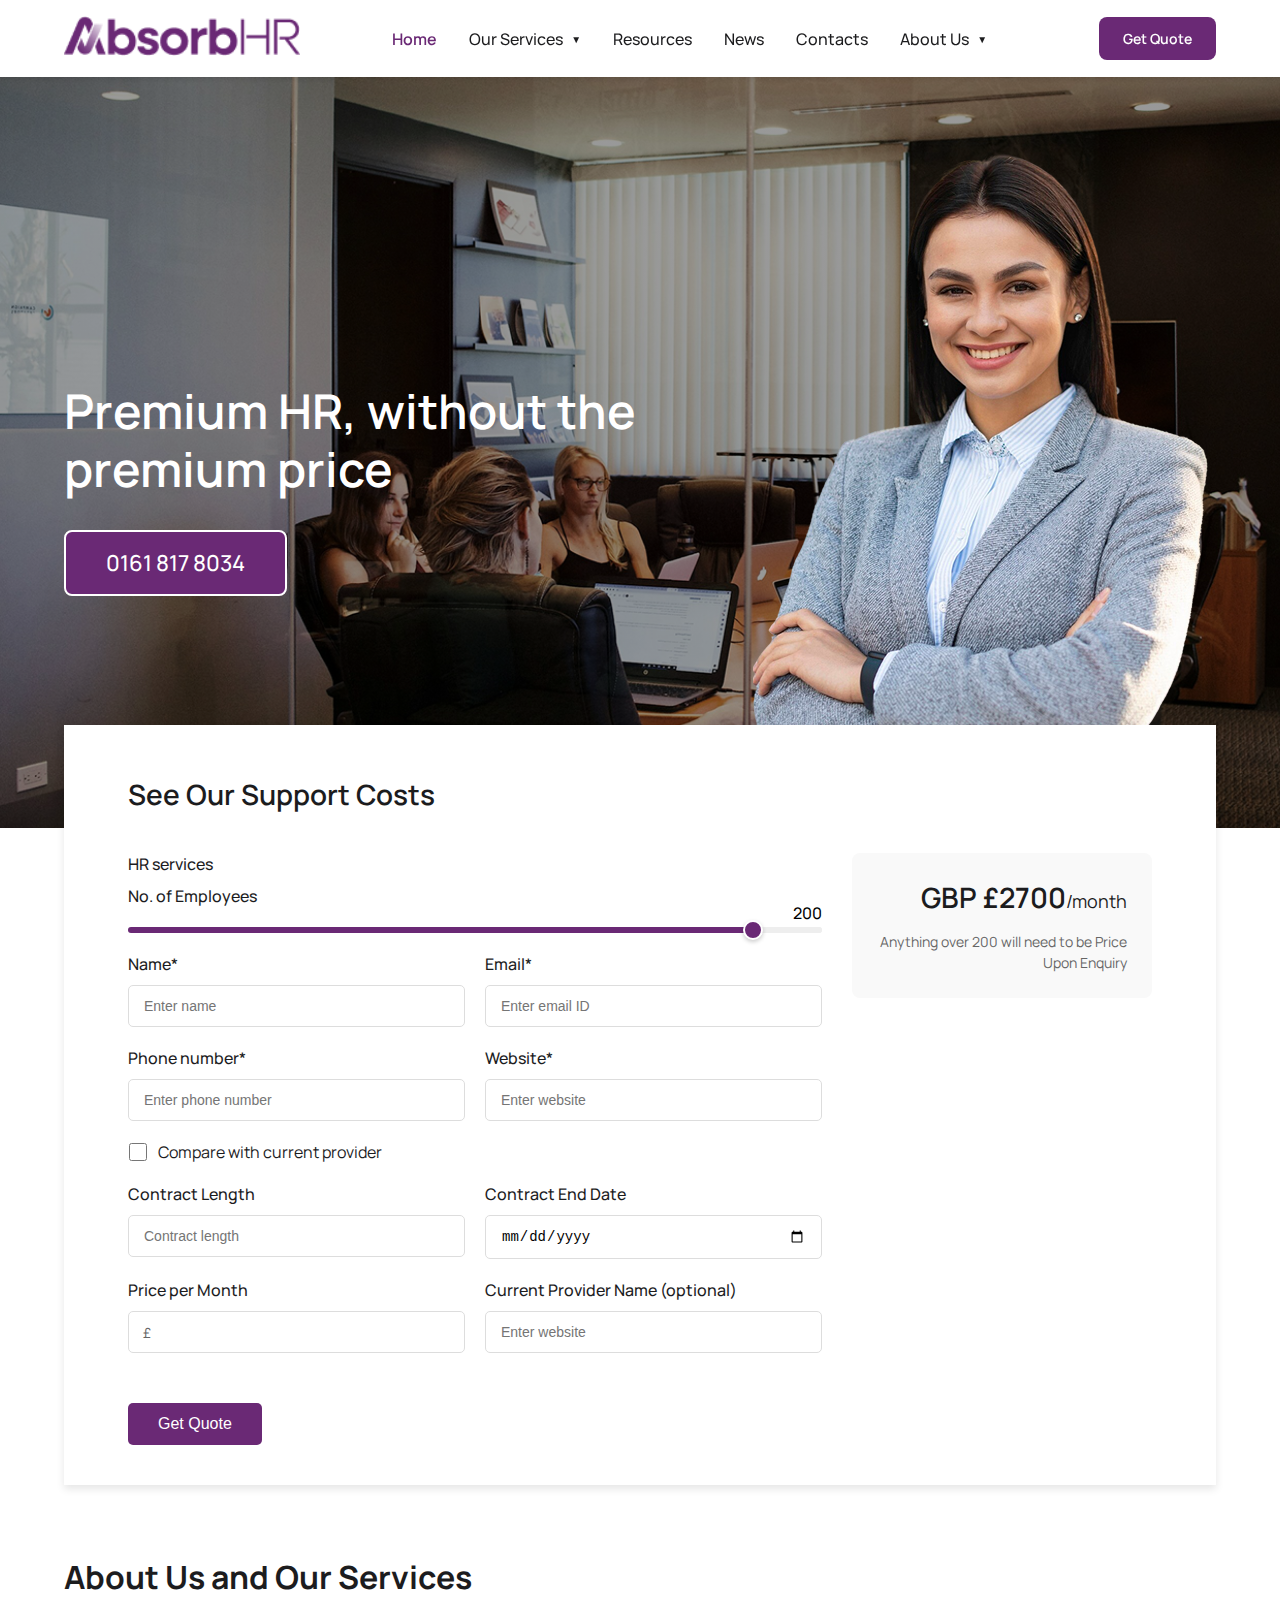
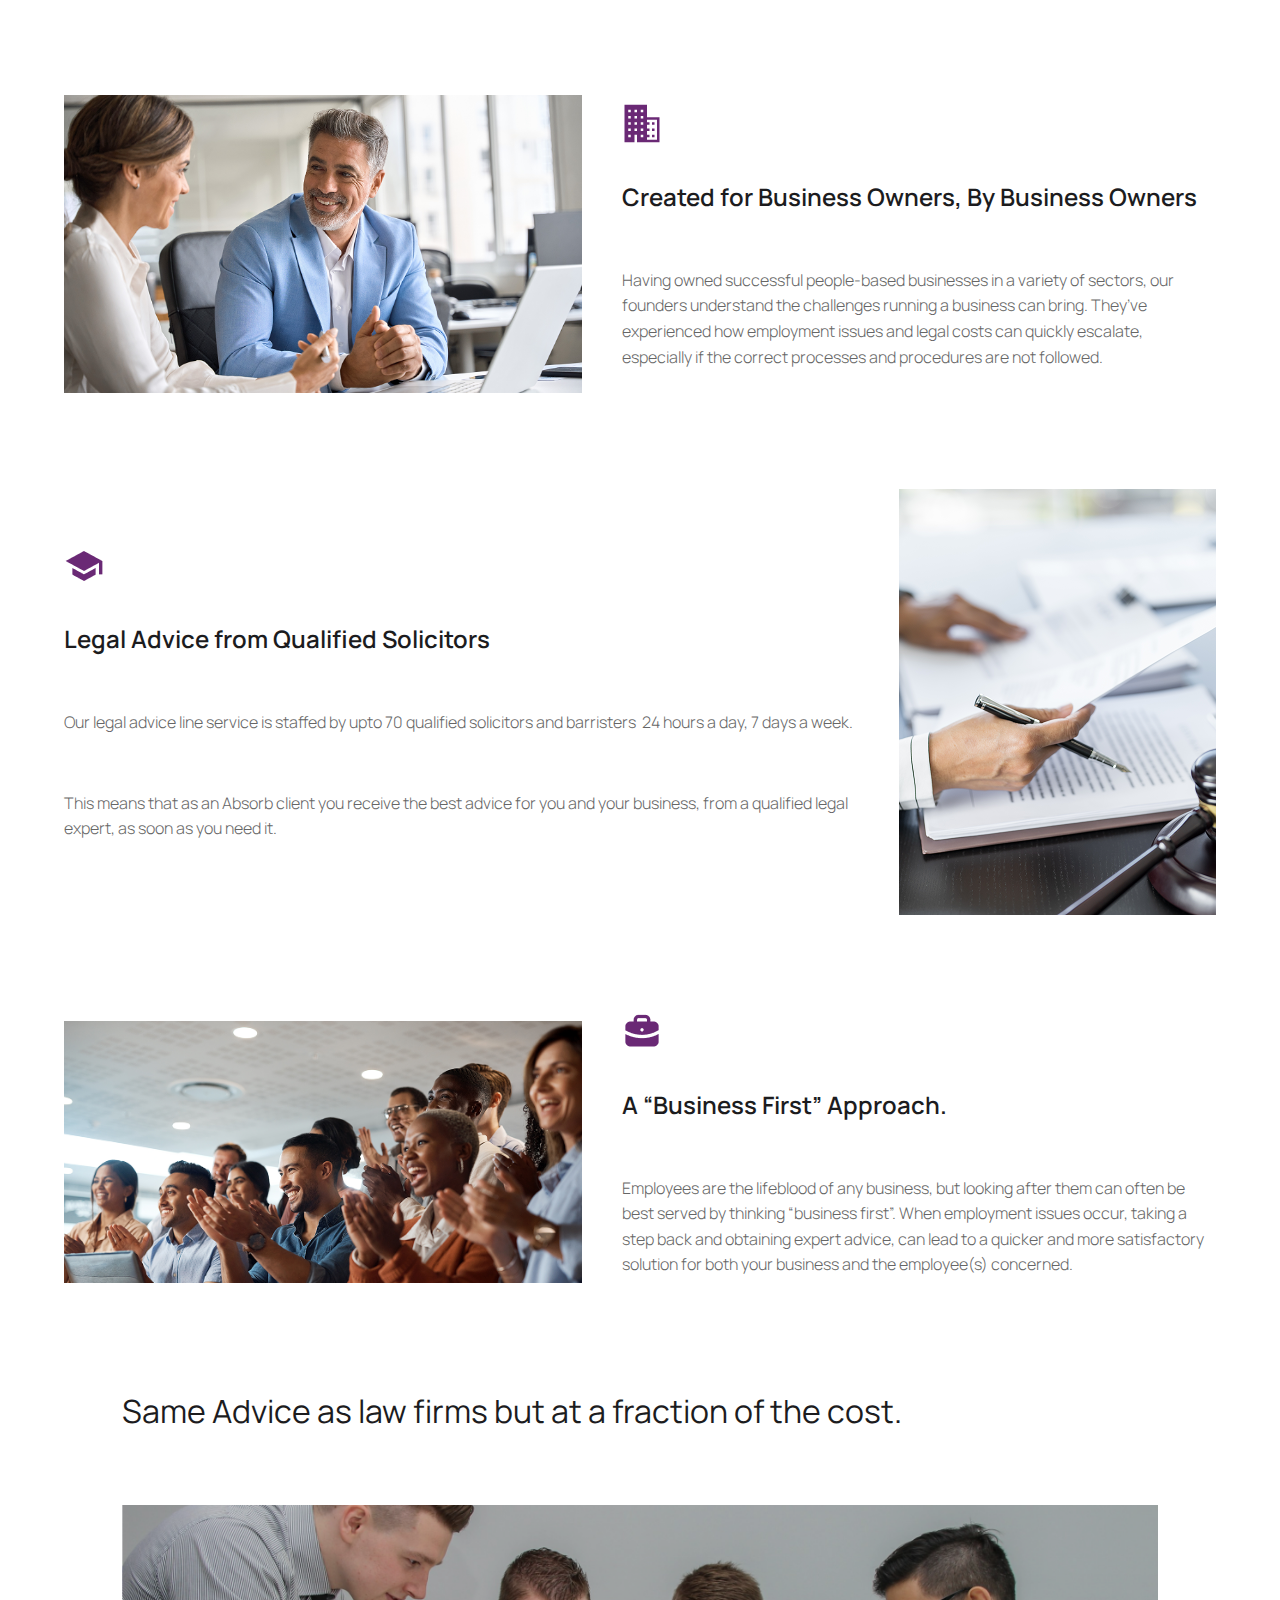
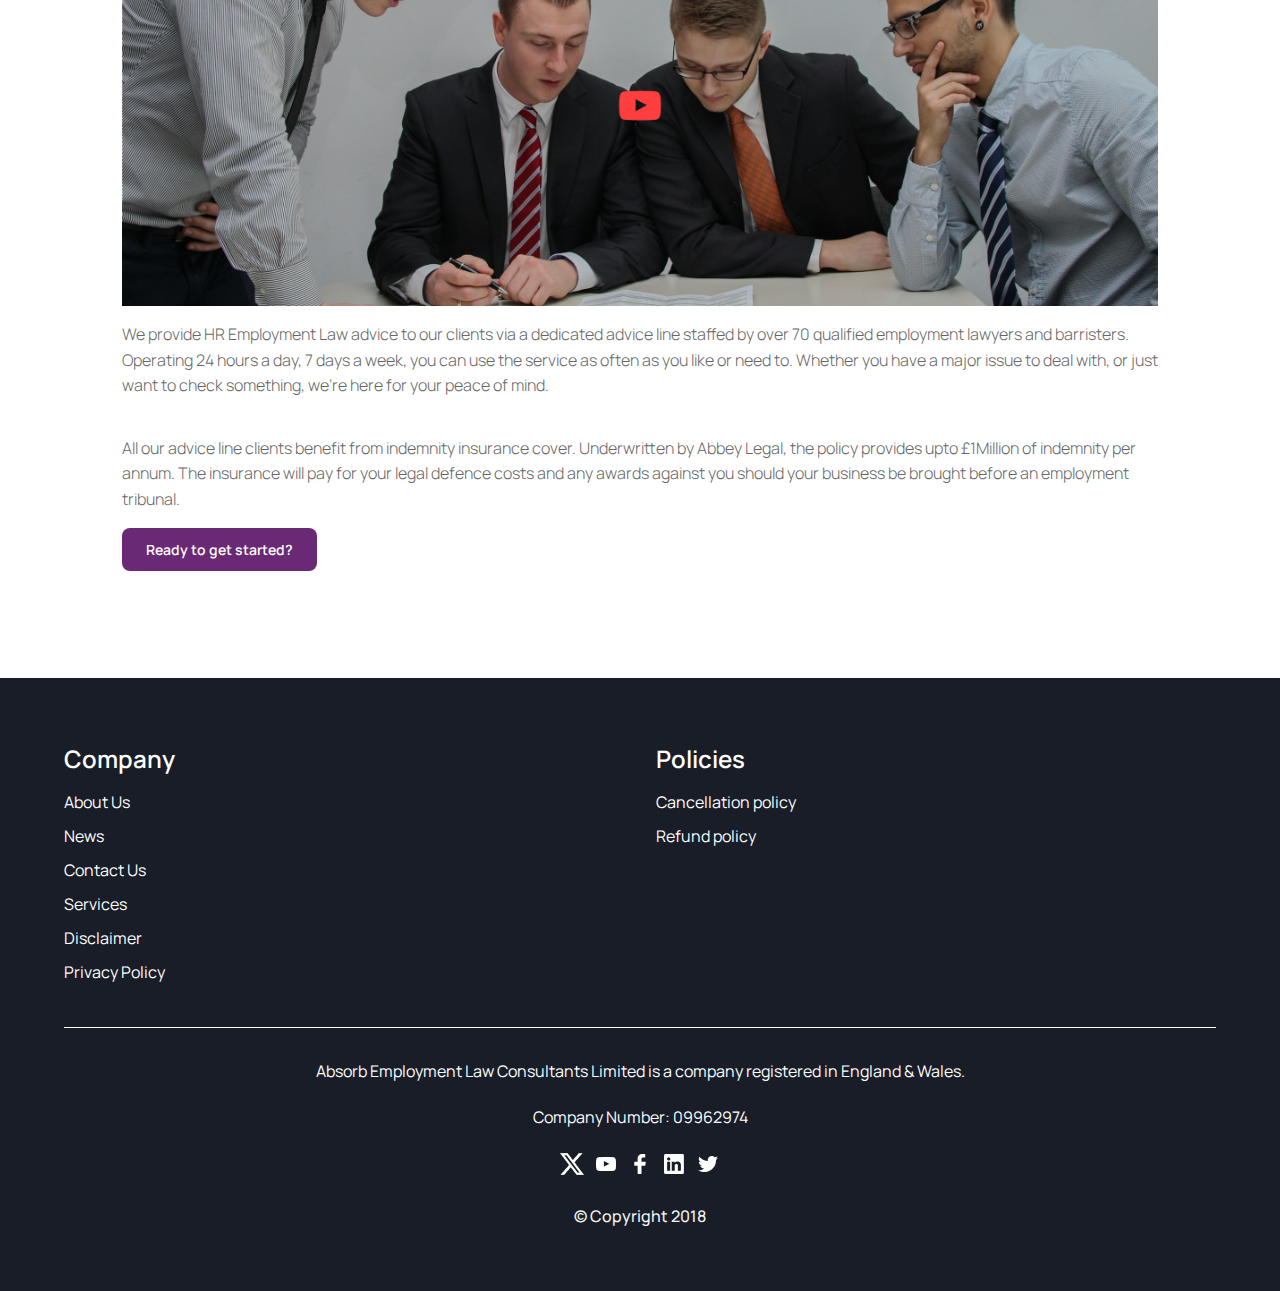
<file: index.html>
<!DOCTYPE html>
<html lang="en">

<head>
    <meta charset="UTF-8">
    <meta name="viewport" content="width=device-width, initial-scale=1.0">
    <title>AbsorbHR</title>
    <link rel="stylesheet" href="style.css">
</head>

<body>
    <header class="header">
        <div class="nav-container">
            <div class="logo">
                <a href="/">
                    <img src="../assests/All icons/Group 1991422247.png" alt="AbsorbHR logo">
                </a>
            </div>

            <nav class="desktop-nav">
                <ul class="nav-menu">
                    <li class="nav-item"><a href="index.html" class="nav-link active">Home</a></li>
                    <li class="nav-item dropdown">
                        <a href="#" class="nav-link">Our Services<span class="dropdown-arrow">▼</span></a>
                        <ul class="dropdown-menu">
                            <li><a href="our_service/hr_employment_advice_line_and_indemnity.html" class="dropdown-item">HR Employment Advice Line and Indemnity</a></li>
                            <li><a href="our_service/health_and_safety_consultancy.html" class="dropdown-item">Health and Safety Consultancy</a></li>
                            <li><a href="our_service/hr_documentation_and_training.html" class="dropdown-item">HR Documentation and Training</a></li>
                            <li><a href="our_service/hr_software.html" class="dropdown-item">HR Software</a></li>
                            <li><a href="our_service/legal_representation.html" class="dropdown-item">Legal Representation</a></li>
                        </ul>
                    </li>

                    <li class="nav-item"><a href="resources/resources.html" class="nav-link">Resources</a></li>
                    <li class="nav-item"><a href="news/news.html" class="nav-link">News</a></li>
                    <li class="nav-item"><a href="./contact_us/contact_us.html" class="nav-link">Contacts</a></li>
                    <li class="nav-item dropdown">
                        <a href="about_us/about_us.html" class="nav-link">
                            About Us
                            <span class="dropdown-arrow">▼</span>
                        </a>
                    </li>
                </ul>
            </nav>

            <div class="nav-right">
                <a href="#" class="cta-button">Get Quote</a>
                <button class="mobile-menu-toggle" id="mobileToggle" aria-label="Toggle menu">
                    <span class="hamburger-icon">☰</span>
                    <span class="close-icon">✕</span>
                </button>
            </div>
        </div>

        <div class="mobile-nav" id="mobileNav">
            <ul class="mobile-nav-menu">
                <li class="mobile-nav-item"><a href="index.html" class="mobile-nav-link active">Home</a></li>
                <li class="mobile-nav-item dropdown">
                    <a href="#" class="mobile-nav-link">Our Services</a>
                    <ul class="mobile-dropdown-menu">
                      <li><a href="our_service/hr_employment_advice_line_and_indemnity.html" class="dropdown-item">HR Employment Advice Line and Indemnity</a></li>
                      <li><a href="our_service/health_and_safety_consultancy.html" class="dropdown-item">Health and Safety Consultancy</a></li>
                      <li><a href="our_service/hr_documentation_and_training.html" class="dropdown-item">HR Documentation and Training</a></li>
                      <li><a href="our_service/hr_software.html" class="dropdown-item">HR Software</a></li>
                      <li><a href="our_service/legal_representation.html" class="dropdown-item">Legal Representation</a></li>
                    </ul>
                  </li>
                  
                <li class="mobile-nav-item"><a href="resources/resources.html" class="mobile-nav-link">Resources</a></li>
                <li class="mobile-nav-item"><a href="news/news.html" class="mobile-nav-link">News</a></li>
                <li class="mobile-nav-item"><a href="./contact_us/contact_us.html" class="mobile-nav-link">Contacts</a></li>
                <li class="mobile-nav-item dropdown">
                    <a href="about_us/about_us.html" class="mobile-nav-link">About Us</a>
                </li>
                <li class="mobile-nav-item mobile-cta-container">
                    <a href="#" class="mobile-cta-button">Get Quote</a>
                </li>
            </ul>
        </div>
    </header>

    <section class="hero-section">
        <div class="hero-container">
            <div class="hero-content">
                <h1 class="hero-title">Premium HR, without the premium price</h1>
                <div class="phone-button">
                    <a href="tel:01618178034" class="phone-number">0161 817 8034</a>
                </div>
            </div>
            <div class="hero-image">
                <img src="assests/Images/smiley-businesswoman-posing-outdoors-with-arms-crossed-copy-space 1.png"
                    alt="Professional HR Consultant" />
            </div>
        </div>
        <div class="support-costs-banner">
            <p>See Our Support Costs</p>
        </div>
    </section>

    <section class="form-section">
        <h2 class="form-heading">See Our Support Costs</h2>
        <div class="form-container">
            <div class="form-left">
                <div class="form-group">
                    <label>HR services</label>
                </div>
                <div class="form-row">

                    <div class="form-group">
                        <label>No. of Employees</label>
                        <div class="slider-container">
                            <div class="slider-track">
                                <div class="slider-fill"></div>
                            </div>
                            <div class="slider-thumb"></div>
                            <span class="slider-value">200+</span>
                        </div>
                    </div>
                </div>

                <div class="form-row">
                    <div class="form-group half">
                        <label for="name">Name*</label>
                        <input type="text" id="name" name="name" placeholder="Enter name">
                    </div>
                    <div class="form-group half">
                        <label for="email">Email*</label>
                        <input type="email" id="email" name="email" placeholder="Enter email ID">
                    </div>
                </div>

                <div class="form-row">
                    <div class="form-group half">
                        <label for="mobile-number">Phone number*</label>
                        <input type="tel" id="mobile-number" name="mobile-number" placeholder="Enter phone number">
                    </div>
                    <div class="form-group half">
                        <label for="website">Website*</label>
                        <input type="text" id="website" name="website" placeholder="Enter website">
                    </div>
                </div>

                <div class="form-center-hidden">
                    <div class="price-display">
                        <h3>GBP £2700<span>/month</span></h3>
                        <p>Anything over 200 will need to be Price Upon Enquiry</p>
                    </div>
                </div>

                <div class="form-row">
                    <div class="form-group checkbox-group">
                        <input type="checkbox" id="isCompare" name="isCompare" value="true">
                        <label for="isCompare">Compare with current provider</label>
                    </div>
                </div>

                <div class="form-row provider-details">
                    <div class="form-group half">
                        <label for="contractLength">Contract Length</label>
                        <input type="text" id="contractLength" name="contractLength" placeholder="Contract length">
                    </div>
                    <div class="form-group half">
                        <label for="contractEndDate">Contract End Date</label>
                        <input type="date" id="contractEndDate" name="contractEndDate" placeholder="Date">
                    </div>
                </div>

                <div class="form-row provider-details">
                    <div class="form-group half">
                        <label for="pricePerMonth">Price per Month</label>
                        <div class="price-input">
                            <span class="currency">£</span>
                            <input type="text" id="pricePerMonth" name="pricePerMonth" placeholder="">
                        </div>
                    </div>
                    <div class="form-group half">
                        <label for="currentProviderName">Current Provider Name (optional)</label>
                        <input type="text" id="currentProviderName" name="currentProviderName"
                            placeholder="Enter website">
                    </div>
                </div>
            </div>

            <div class="form-right">
                <div class="price-display">
                    <h3>GBP £2700<span>/month</span></h3>
                    <p>Anything over 200 will need to be Price Upon Enquiry</p>
                </div>
            </div>
        </div>

        <div class="form-actions">
            <button type="submit" class="submit-button">Get Quote</button>
        </div>
    </section>

    <section class="about-us">
        <p class="about-us-heading">About Us and Our Services</p>
        <div class="about-us-business-owner-info">
            <img src="assests/Images/women-couch-with-modern-devices-removebg-preview 1.png" alt="" class="about-us-image">
            <div class="about-us-business-owner-contect">
                <div>
                    <img src="assests/All icons/ion_business-sharp.png" alt="">
                    <p class="about-us-heading-text">Created for Business Owners, By Business Owners</p>
                </div>
                <p class="about-us-detail-content">Having owned successful people-based businesses in a variety of
                    sectors, our founders understand the challenges running a business can bring. They’ve experienced
                    how employment issues and legal costs can quickly escalate, especially if the correct processes and
                    procedures are not followed.</p>
            </div>
        </div>
        <div class="about-us-legal-advice-info">
            <div class="about-us-legal-advice-contect">
                <div>
                    <img src="assests/All icons/mdi_graduation-cap.png" alt="" >
                    <p class="about-us-heading-text">Legal Advice from Qualified Solicitors</p>
                </div>
                <p class="about-us-detail-content">Our legal advice line service is staffed by upto 70 qualified
                    solicitors and barristers  24 hours a day, 7 days a week.</p>
                <p class="about-us-detail-content">This means that as an Absorb client you receive the best advice for
                    you and your business, from a qualified legal expert, as soon as you need it.</p>
            </div>
            <img src="assests/Images/full-body-picture-smiling-business-woman-presenting-something-back-with-hand-holding-marker-isolated-white-wall-removebg-preview 1.png"
                alt="">
        </div>
        <div class="about-us-business-owner-info">
            <img src="assests/Images/team-working-together-project-removebg-preview 1.png" alt="" class="about-us-image">
            <div class="about-us-business-owner-contect">
                <div>
                    <img src="assests/All icons/tabler_briefcase-filled.png" alt="">
                    <p class="about-us-heading-text">A “Business First” Approach.</p>
                </div>
                <p class="about-us-detail-content">Employees are the lifeblood of any business, but looking after them
                    can often be best served by thinking “business first”. When employment issues occur, taking a step
                    back and obtaining expert advice, can lead to a quicker and more satisfactory solution for both your
                    business and the employee(s) concerned.</p>
            </div>
        </div>
        <div class="about-us-advice">
            <p class="about-us-advice-heading">Same Advice as law firms but at a fraction of the cost.</p>
            <div>
                <img src="assests/Images/advice.png" alt="" class="video-thumb">
                <p class="about-us-detail-content">We provide HR Employment Law advice to our clients via a dedicated
                    advice line staffed by over 70 qualified employment lawyers and barristers. Operating 24 hours a
                    day, 7 days a week, you can use the service as often as you like or need to. Whether you have a
                    major issue to deal with, or just want to check something, we’re here for your peace of mind. </p>
                <br>
                <p class="about-us-detail-content">All our advice line clients benefit from indemnity insurance cover.
                    Underwritten by Abbey Legal, the policy provides upto £1Million of indemnity per annum. The
                    insurance will pay for your legal defence costs and any awards against you should your business be
                    brought before an employment tribunal.</p>

                        <a href="#" class="mobile-cta-button">Ready to get started?</a>

            </div>
        </div>
    </section>

    <footer class="footer">
        <div class="footer-content">
            <div class="footer-columns">
                <div class="footer-column">
                    <h3>Company</h3>
                    <nav>
                        <ul>
                            <li><a href="#about">About Us</a></li>
                            <li><a href="#news">News</a></li>
                            <li><a href="#contact">Contact Us</a></li>
                            <li><a href="#services">Services</a></li>
                            <li><a href="#disclaimer">Disclaimer</a></li>
                            <li><a href="#privacy">Privacy Policy</a></li>
                        </ul>
                    </nav>
                </div>
                <div class="footer-column">
                    <h3>Policies</h3>
                    <nav>
                        <ul>
                            <li><a href="#cancellation">Cancellation policy</a></li>
                            <li><a href="#refund">Refund policy</a></li>
                        </ul>
                    </nav>
                </div>
            </div>

            <hr class="footer-divider" />

            <div class="footer-bottom">
                <p>Absorb Employment Law Consultants Limited is a company registered in England & Wales.</p>
                <div class="company-number">Company Number: 09962974</div>

                <div class="social-icons">

                    <a href="#" aria-label="Twitter">
                        <img src="assests/All icons/prime_twitter.png" alt="Twitter" />
                    </a>
                     <a href="#" aria-label="Twitter">
                        <img src="assests/All icons/fe_youtube-1.png" alt="youtube" />
                    </a>
                    <a href="#" aria-label="Facebook">
                        <img src="assests/All icons/mage_facebook.png" alt="Facebook" />
                    </a>
                    <a href="#" aria-label="LinkedIn">
                        <img src="assests/All icons/uil_linkedin.png" alt="LinkedIn" />
                    </a>

                    <a href="#" aria-label="LinkedIn">
                        <img src="assests/All icons/flowbite_twitter-solid.png" alt="twitter" />
                    </a>

                </div>

                <p class="copyright">© Copyright 2018</p>
            </div>
        </div>
    </footer>


    <script>
        document.addEventListener('DOMContentLoaded', function () {
            const mobileToggle = document.getElementById('mobileToggle');
            const mobileNav = document.getElementById('mobileNav');

            mobileToggle.addEventListener('click', function (e) {
                e.stopPropagation();
                mobileNav.classList.toggle('active');
                mobileToggle.classList.toggle('active');
            });

            // Close mobile menu when clicking outside
            document.addEventListener('click', function (e) {
                if (!e.target.closest('.nav-container') && !e.target.closest('.mobile-nav')) {
                    mobileNav.classList.remove('active');
                    mobileToggle.classList.remove('active');
                }
            });

            // Close mobile menu on window resize
            window.addEventListener('resize', function () {
                if (window.innerWidth > 992) {
                    mobileNav.classList.remove('active');
                    mobileToggle.classList.remove('active');
                }
            });

            // Slider functionality
            const sliderContainer = document.querySelector('.slider-container');
            const sliderTrack = document.querySelector('.slider-track');
            const sliderFill = document.querySelector('.slider-fill');
            const sliderThumb = document.querySelector('.slider-thumb');
            const sliderValue = document.querySelector('.slider-value');

            let isDragging = false;
            let currentValue = 200; // Starting value

            // Update slider position and value
            function updateSlider(percentage) {
                percentage = Math.max(0, Math.min(100, percentage));
                
                sliderFill.style.width = percentage + '%';
                sliderThumb.style.left = percentage + '%';
                
                // Calculate employee count based on percentage
                if (percentage <= 10) {
                    currentValue = Math.round(percentage * 10 / 10);
                } else if (percentage <= 20) {
                    currentValue = Math.round(10 + (percentage - 10) * 10 / 10);
                } else if (percentage <= 40) {
                    currentValue = Math.round(20 + (percentage - 20) * 30 / 20);
                } else if (percentage <= 70) {
                    currentValue = Math.round(50 + (percentage - 40) * 50 / 30);
                } else if (percentage <= 90) {
                    currentValue = Math.round(100 + (percentage - 70) * 100 / 20);
                } else {
                    currentValue = Math.round(200 + (percentage - 90) * 100 / 10);
                }
                
                // Update display
                if (currentValue >= 300) {
                    sliderValue.textContent = '300+';
                } else {
                    sliderValue.textContent = currentValue;
                }
                
                // Price remains unchanged - keeping original price display
            }

            // Mouse events for slider
            sliderThumb.addEventListener('mousedown', function(e) {
                isDragging = true;
                e.preventDefault();
            });

            // Click on track to move slider
            sliderTrack.addEventListener('click', function(e) {
                if (e.target === sliderThumb) return;
                
                const rect = sliderTrack.getBoundingClientRect();
                const percentage = ((e.clientX - rect.left) / rect.width) * 100;
                updateSlider(percentage);
            });

            document.addEventListener('mousemove', function(e) {
                if (!isDragging) return;
                
                const rect = sliderTrack.getBoundingClientRect();
                const percentage = ((e.clientX - rect.left) / rect.width) * 100;
                updateSlider(percentage);
            });

            document.addEventListener('mouseup', function() {
                isDragging = false;
            });

            // Touch events for mobile
            sliderThumb.addEventListener('touchstart', function(e) {
                isDragging = true;
                e.preventDefault();
            });

            document.addEventListener('touchmove', function(e) {
                if (!isDragging) return;
                
                const touch = e.touches[0];
                const rect = sliderTrack.getBoundingClientRect();
                const percentage = ((touch.clientX - rect.left) / rect.width) * 100;
                updateSlider(percentage);
                e.preventDefault();
            });

            document.addEventListener('touchend', function() {
                isDragging = false;
            });

            // Initialize slider at 200 employees (around 90% position)
            updateSlider(90);
        });

        // Toggle mobile dropdowns
const dropdownToggles = document.querySelectorAll('.mobile-nav-item.dropdown .toggle-dropdown');

dropdownToggles.forEach(toggle => {
    toggle.addEventListener('click', function (e) {
        e.preventDefault();
        const parentItem = this.closest('.mobile-nav-item.dropdown');
        parentItem.classList.toggle('open');
    });
});

// Toggle mobile dropdowns
document.querySelectorAll('.mobile-nav-item.dropdown > .mobile-nav-link').forEach(link => {
    link.addEventListener('click', function (e) {
      e.preventDefault();
      const parent = this.parentElement;
      parent.classList.toggle('active');
    });
  });
  

    </script>
</body>

</html>
</file>
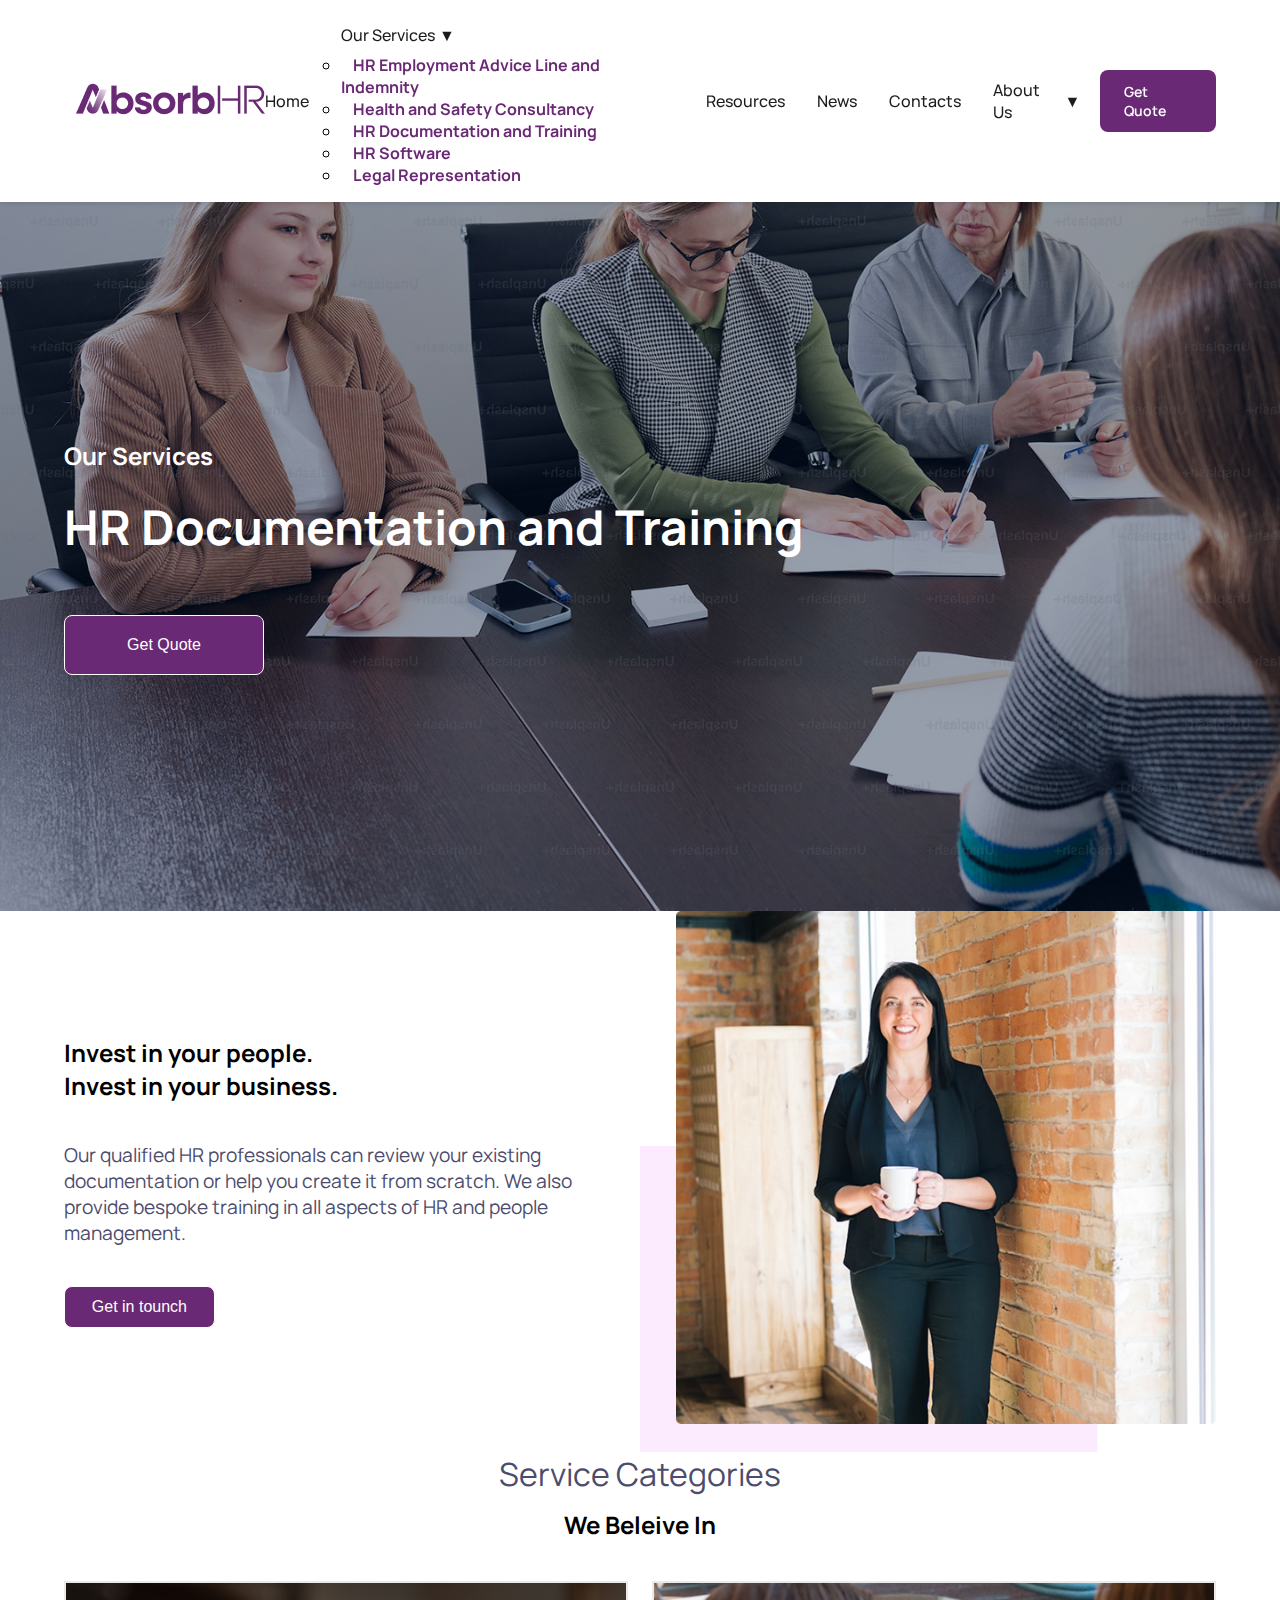
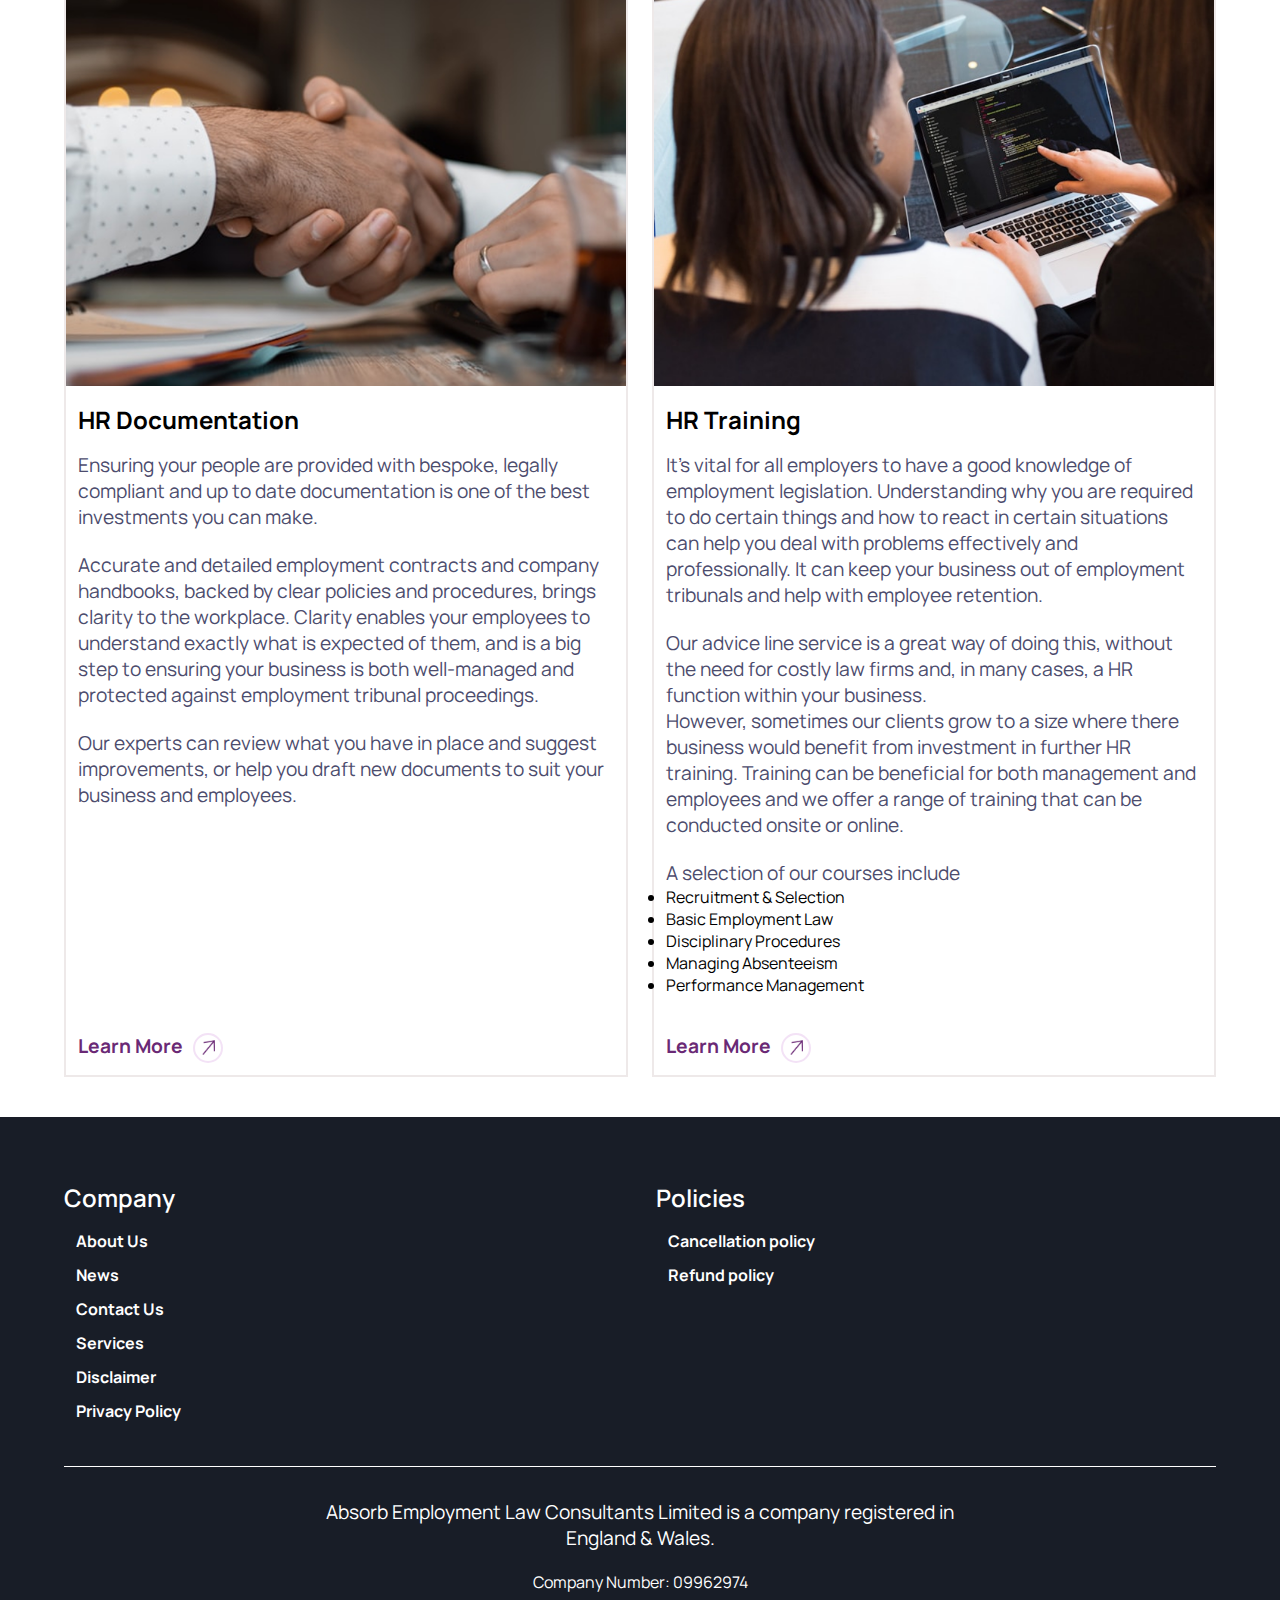
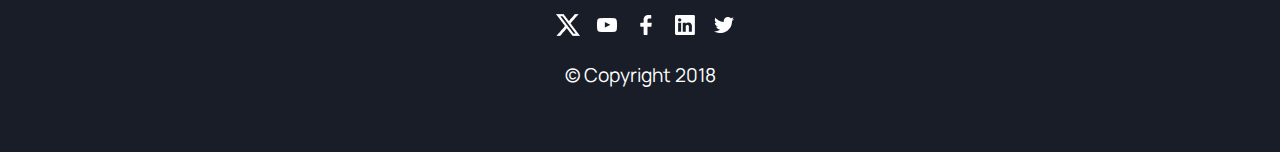
<file: our_service/hr_documentation_and_training.html>
<!DOCTYPE html>
<html lang="en">
  <head>
    <meta charset="UTF-8" />
    <meta name="viewport" content="width=device-width, initial-scale=1.0" />
    <title>Document</title>
    <link rel="stylesheet" href="../global.css" />
    <link rel="stylesheet" href="./hr_documentation_and_training.css" />
    <link rel="stylesheet" href="../header.css" />
    <link rel="stylesheet" href="../footer.css" />
  </head>
  <body>
    <header class="header">
      <div class="nav-container">
        <div class="logo">
          <a href="../index.html">
            <img
              src="../assests/All icons/Group 1991422247.png"
              alt="AbsorbHR logo"
            />
          </a>
        </div>

        <nav class="desktop-nav">
          <ul class="nav-menu">
            <li class="nav-item">
              <a href="../index.html" class="nav-link">Home</a>
            </li>
            <li class="nav-item dropdown">
              <a href="#" class="nav-link">
                Our Services
                <span class="dropdown-arrow">▼</span>
              </a>
              <ul class="dropdown-menu">
                <li>
                  <a
                    href="hr_employment_advice_line_and_indemnity.html"
                    class="dropdown-item"
                    >HR Employment Advice Line and Indemnity</a
                  >
                </li>
                <li>
                  <a href="health_and_safety_consultancy.html" class="dropdown-item"
                    >Health and Safety Consultancy</a
                  >
                </li>
                <li>
                  <a href="hr_documentation_and_training.html" class="dropdown-item active"
                    >HR Documentation and Training</a
                  >
                </li>
                <li>
                  <a href="hr_software.html" class="dropdown-item"
                    >HR Software</a
                  >
                </li>
                <li>
                  <a href="legal_representation.html" class="dropdown-item"
                    >Legal Representation</a
                  >
                </li>
              </ul>
            </li>
            <li class="nav-item">
              <a href="../resources/resources.html" class="nav-link"
                >Resources</a
              >
            </li>
            <li class="nav-item">
              <a href="../news/news.html" class="nav-link">News</a>
            </li>
            <li class="nav-item"><a href="#" class="nav-link">Contacts</a></li>
            <li class="nav-item dropdown">
                                      <a href="../about_us/about_us.html" class="nav-link">
                            About Us
                            <span class="dropdown-arrow">▼</span>
                        </a>
            </li>
          </ul>
        </nav>

        <div class="nav-right">
          <a href="#" class="cta-button">Get Quote</a>
          <button
            class="mobile-menu-toggle"
            id="mobileToggle"
            aria-label="Toggle menu"
          >
            <span class="hamburger-icon">☰</span>
            <span class="close-icon">✕</span>
          </button>
        </div>
      </div>

      <div class="mobile-nav" id="mobileNav">
        <ul class="mobile-nav-menu">
          <li class="mobile-nav-item">
            <a href="../index.html" class="mobile-nav-link">Home</a>
          </li>
          <li class="mobile-nav-item dropdown">
            <a href="#" class="mobile-nav-link">Our Services</a>
            <ul class="mobile-dropdown-menu">
              <li>
                <a
                  href="hr_employment_advice_line_and_indemnity.html"
                  class="dropdown-item"
                  >HR Employment Advice Line and Indemnity</a
                >
              </li>
              <li>
                <a href="health_and_safety_consultancy.html" class="dropdown-item"
                  >Health and Safety Consultancy</a
                >
              </li>
              <li>
                <a href="hr_documentation_and_training.html" class="dropdown-item active"
                  >HR Documentation and Training</a
                >
              </li>
              <li>
                <a href="hr_software.html" class="dropdown-item">HR Software</a>
              </li>
              <li>
                <a href="legal_representation.html" class="dropdown-item"
                  >Legal Representation</a
                >
              </li>
            </ul>
          </li>
          <li class="mobile-nav-item">
            <a href="../resources/resources.html" class="mobile-nav-link"
              >Resources</a
            >
          </li>
          <li class="mobile-nav-item">
            <a href="../news/news.html" class="mobile-nav-link">News</a>
          </li>
          <li class="mobile-nav-item">
            <a href="#" class="mobile-nav-link">Contacts</a>
          </li>
          <li class="mobile-nav-item dropdown">
                                <a href="../about_us/about_us.html" class="mobile-nav-link">About Us</a>
          </li>
          <li class="mobile-nav-item mobile-cta-container">
            <a href="#" class="mobile-cta-button">Get Quote</a>
          </li>
        </ul>
      </div>
    </header>

    <section class="hero-section">
      <img src="./assests/hero3.png" alt="" />
      <div class="hero-contain">
        <div>
          <h2>Our Services</h2>
          <br />
          <h1>HR Documentation and Training</h1>
        </div>
        <button type="submit">Get Quote</button>
      </div>
    </section>

    <section class="main-section">
      <div class="main-hr-details">
          <div>
              <h4>Invest in your people.</h4>
              <h4>Invest in your business.</h4>
          </div>
          <p>Our qualified HR professionals can review your existing documentation or help you create it from scratch. We also provide bespoke training in all aspects of HR and people management.</p>
          <div><button type="submit">Get in tounch</button></div>
      </div>
      <img src="./assests/main3.png" alt="">
  </section>

    <section class="service-section">
      <h3>Service Categories</h3>
      <h4>We Beleive In</h4>
      <div class="service-grid">
          <div class="service-grid-element">
              <div>
                  <img src="./assests/legal_service_1.png" alt="">
                  <div class="service-grid-element-content">
                      <h4>HR Documentation</h4>
                      <p>Ensuring your people are provided with bespoke, legally compliant and up to date documentation is one of the best investments you can make.</p>
                      <br>
                      <p>Accurate and detailed employment contracts and company handbooks, backed by clear policies and procedures, brings clarity to the workplace. Clarity enables your employees to understand exactly what is expected of them, and is a big step to ensuring your business is both well-managed and protected against employment tribunal proceedings.</p>
                      <br>
                      <p>Our experts can review what you have in place and suggest improvements, or help you draft new documents to suit your business and employees.</p>
                  </div>
              </div>
              <a href="#">
                  <div class="hero-learn-more">
                      <p style="display: inline;">Learn More</p>
                      <div class="hero-arrow-div">
                          <img src="./assests/Vector.png" alt="">
                      </div>
                  </div>
              </a>
          </div>
          <div class="service-grid-element">
              <div>
                  <img src="./assests/legal_service_3.png" alt="">
                  <div class="service-grid-element-content">
                      <h4>HR Training</h4>
                     <p>It’s vital for all employers to have a good knowledge of employment legislation. Understanding why you are required to do certain things and how to react in certain situations can help you deal with problems effectively and professionally. It can keep your business out of employment tribunals and help with employee retention.</p>
                     <br>
                     <p>Our advice line service is a great way of doing this, without the need for costly law firms and, in many cases, a HR function within your business.
                      <br>
                      However, sometimes our clients grow to a size where there business would benefit from investment in further HR training. Training can be beneficial for both management and employees and we offer a range of training that can be conducted onsite or online.</p>
                      <br>
                      <p>A selection of our courses include</p>
                      <ul>
                        <li>Recruitment & Selection</li>
                        <li>Basic Employment Law</li>
                        <li>Disciplinary Procedures</li>
                        <li>Managing Absenteeism</li>
                        <li>Performance Management</li>
                      </ul>
                  </div>
              </div>
              <a href="#">
                  <div class="hero-learn-more">
                      <p style="display: inline;">Learn More</p>
                      <div class="hero-arrow-div">
                          <img src="./assests/Vector.png" alt="">
                      </div>
                  </div>
              </a>
          </div>
      </div>
  </section>

    <footer class="footer">
      <div class="footer-content">
        <div class="footer-columns">
          <div class="footer-column">
            <h3>Company</h3>
            <nav>
              <ul>
                <li><a href="#about">About Us</a></li>
                <li><a href="#news">News</a></li>
                <li><a href="#contact">Contact Us</a></li>
                <li><a href="#services">Services</a></li>
                <li><a href="#disclaimer">Disclaimer</a></li>
                <li><a href="#privacy">Privacy Policy</a></li>
              </ul>
            </nav>
          </div>
          <div class="footer-column">
            <h3>Policies</h3>
            <nav>
              <ul>
                <li><a href="#cancellation">Cancellation policy</a></li>
                <li><a href="#refund">Refund policy</a></li>
              </ul>
            </nav>
          </div>
        </div>

        <hr class="footer-divider" />

        <div class="footer-bottom">
          <p>
            Absorb Employment Law Consultants Limited is a company registered in
            England & Wales.
          </p>
          <div class="company-number">Company Number: 09962974</div>

          <div class="social-icons">
            <a href="#" aria-label="Twitter">
              <img src="../assests/All icons/prime_twitter.png" alt="Twitter" />
            </a>
            <a href="#" aria-label="Twitter">
              <img src="../assests/All icons/fe_youtube-1.png" alt="youtube" />
            </a>
            <a href="#" aria-label="Facebook">
              <img
                src="../assests/All icons/mage_facebook.png"
                alt="Facebook"
              />
            </a>
            <a href="#" aria-label="LinkedIn">
              <img src="../assests/All icons/uil_linkedin.png" alt="LinkedIn" />
            </a>

            <a href="#" aria-label="LinkedIn">
              <img
                src="../assests/All icons/flowbite_twitter-solid.png"
                alt="twitter"
              />
            </a>
          </div>

          <p class="copyright">© Copyright 2018</p>
        </div>
      </div>
    </footer>
    <script src="../app.js"></script>
  </body>
</html>
</file>
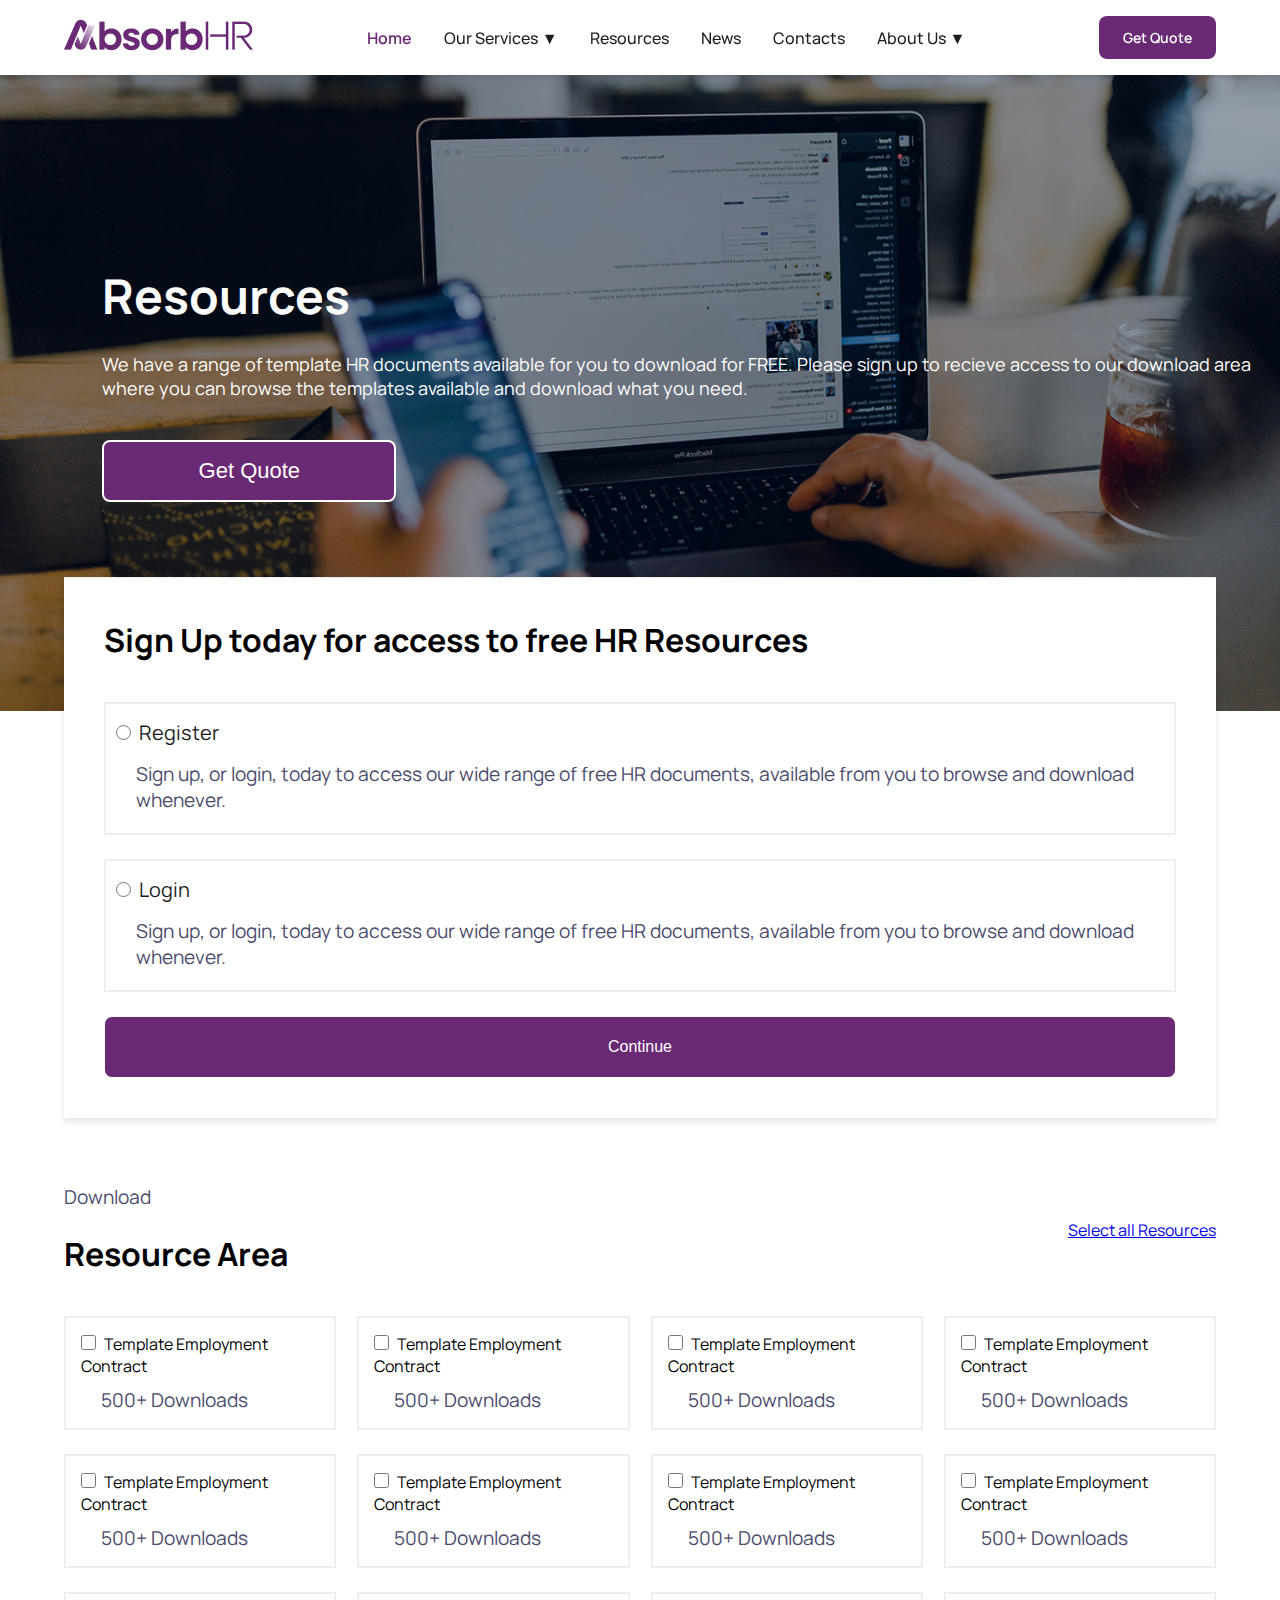
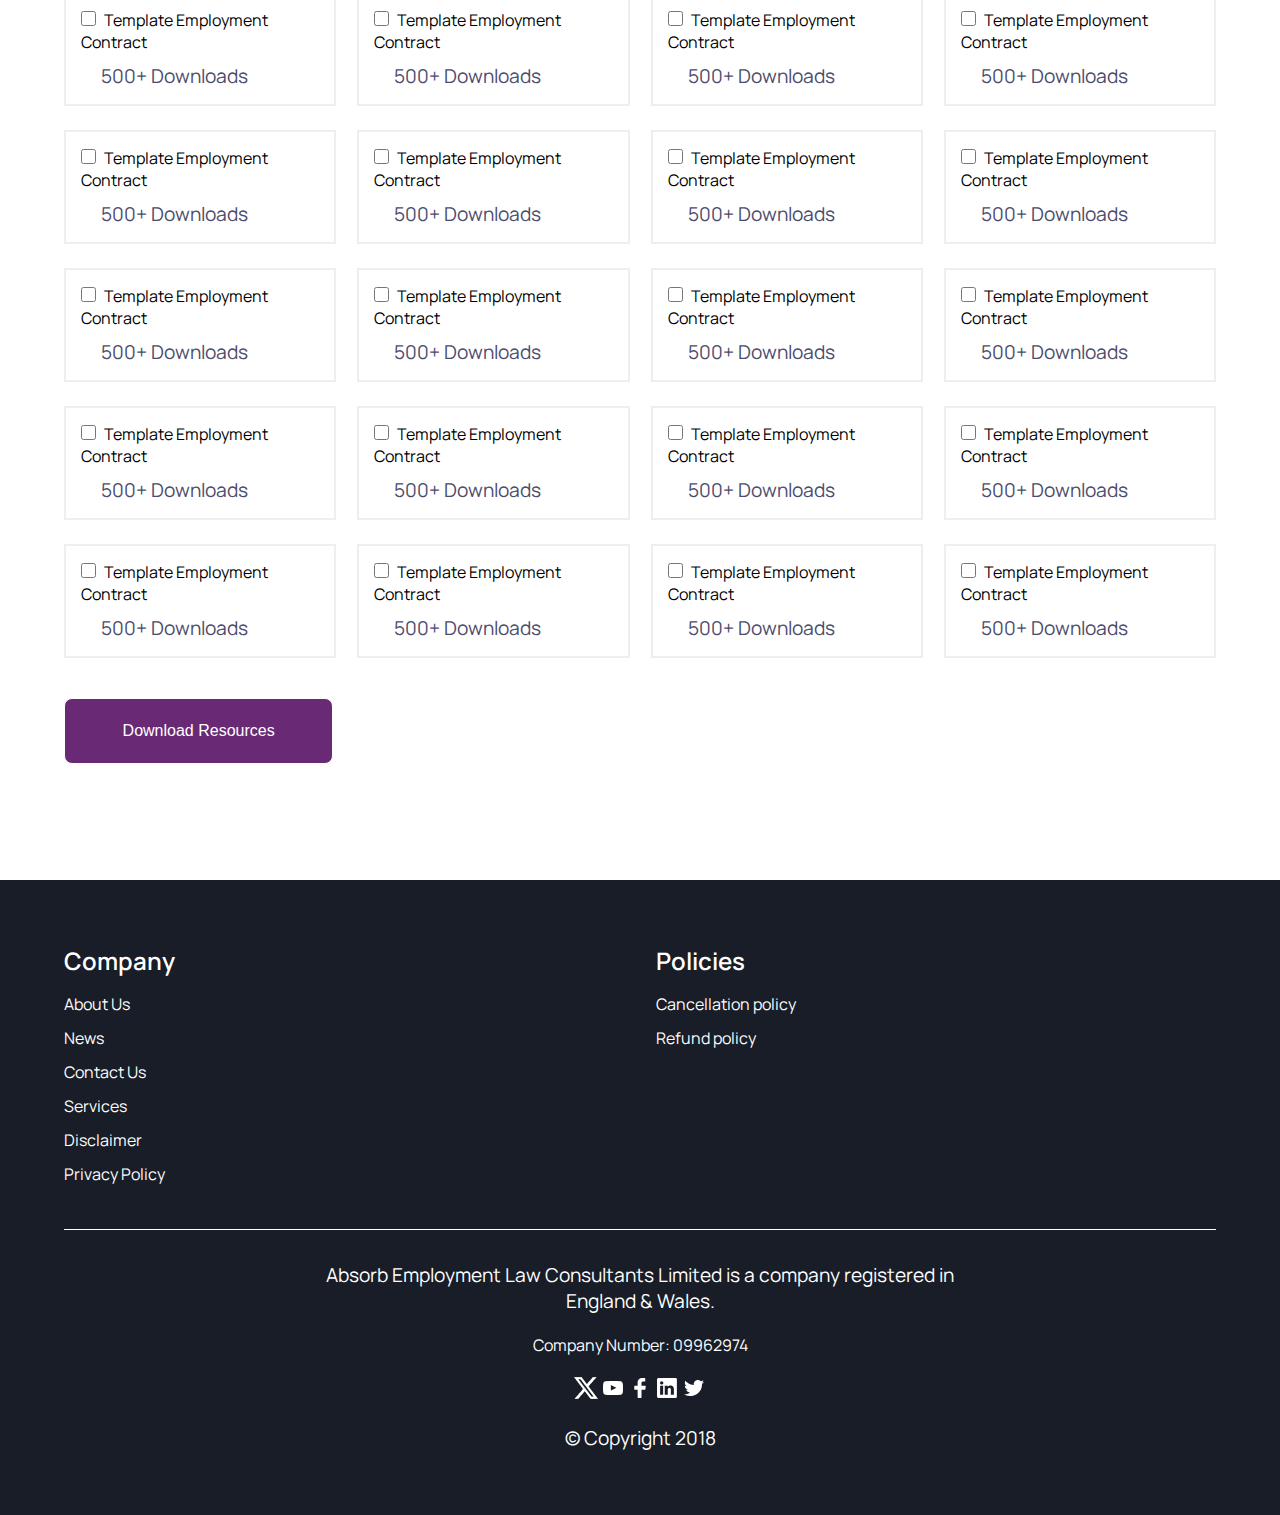
<file: resources/resources.html>
<!DOCTYPE html>
<html lang="en">
<head>
    <meta charset="UTF-8">
    <meta name="viewport" content="width=device-width, initial-scale=1.0">
    <title>AbsorbHR</title>
    <link rel="stylesheet" href="../global.css">
    <link rel="stylesheet" href="./resources.css">
    <link rel="stylesheet" href="../header.css">
    <link rel="stylesheet" href="../footer.css">
</head>
<body>
    <header class="header">
        <div class="nav-container">
            <div class="logo">
                <a href="/">
                    <img src="../assests/All icons/Group 1991422247.png" alt="AbsorbHR logo">
                </a>
            </div>

            <nav class="desktop-nav">
                <ul class="nav-menu">
                    <li class="nav-item"><a href="#" class="nav-link active">Home</a></li>
                    <li class="nav-item dropdown">
                        <a href="#" class="nav-link">
                            Our Services
                            <span class="dropdown-arrow">▼</span>
                        </a>
                    </li>
                    <li class="nav-item"><a href="#" class="nav-link">Resources</a></li>
                    <li class="nav-item"><a href="#" class="nav-link">News</a></li>
                    <li class="nav-item"><a href="#" class="nav-link">Contacts</a></li>
                    <li class="nav-item dropdown">
                        <a href="#" class="nav-link">
                            About Us
                            <span class="dropdown-arrow">▼</span>
                        </a>
                    </li>
                </ul>
            </nav>

            <div class="nav-right">
                <a href="#" class="cta-button">Get Quote</a>
                <button class="mobile-menu-toggle" id="mobileToggle" aria-label="Toggle menu">
                    <span class="hamburger-icon">☰</span>
                    <span class="close-icon">✕</span>
                </button>
            </div>
        </div>

        <div class="mobile-nav" id="mobileNav">
            <ul class="mobile-nav-menu">
                <li class="mobile-nav-item"><a href="#" class="mobile-nav-link active">Home</a></li>
                <li class="mobile-nav-item dropdown">
                    <a href="#" class="mobile-nav-link">Our Services</a>
                </li>
                <li class="mobile-nav-item"><a href="#" class="mobile-nav-link">Resources</a></li>
                <li class="mobile-nav-item"><a href="#" class="mobile-nav-link">News</a></li>
                <li class="mobile-nav-item"><a href="#" class="mobile-nav-link">Contacts</a></li>
                <li class="mobile-nav-item dropdown">
                    <a href="#" class="mobile-nav-link">About Us</a>
                </li>
                <li class="mobile-nav-item mobile-cta-container">
                    <a href="#" class="mobile-cta-button">Get Quote</a>
                </li>
            </ul>
        </div>
    </header>

    <section class="hero-section">
        <div class="hero-section-details">
            <h1>Resources</h1>
            <p>We have a range of template HR documents available for you to download for FREE. Please sign up to recieve access to our download area where you can browse the templates available and download what you need.</p>
            <!-- <a href="#" class="hero-section-button">Get Quote</a> -->
            <button type="submit" class="hero-section-button">Get Quote</button>
        </div>
        <img src="./resources_assets/hero_image.png" alt="">
    </section>

    <section class="sign-up-card">
        <h3>Sign Up today for access to free HR Resources</h3>
        <form>
            <div class="sign-up-container">
                <input type="radio" id="register" name="auth" value="register">
                <label for="register">Register</label><br>
                <p>Sign up, or login, today to access our wide range of free HR documents, available from you to browse and download whenever.</p>
            </div>
            
            <div class="sign-up-container">
                <input type="radio" id="login" name="auth" value="login">
                <label for="login">Login</label><br>
                <p>Sign up, or login, today to access our wide range of free HR documents, available from you to browse and download whenever.</p>
            </div>
            
            <button type="submit">Continue</button>
        </form>
    </section>

    <section class="resource-section">
        <div class="resource-heading">
            <div>
                <p>Download</p><br>
                <h3>Resource Area</h3>
            </div>
            <a href="#">Select all Resources</a>
        </div>

        <div class="resource-grid-view">
            <div class="resource-checkbox-container">
                <input type="checkbox" id="agree" name="agree">
                <label for="agree">Template Employment Contract</label>
                <p>500+ Downloads</p>
            </div>
            <div class="resource-checkbox-container">
                <input type="checkbox" id="agree" name="agree">
                <label for="agree">Template Employment Contract</label>
                <p>500+ Downloads</p>
            </div>
            <div class="resource-checkbox-container">
                <input type="checkbox" id="agree" name="agree">
                <label for="agree">Template Employment Contract</label>
                <p>500+ Downloads</p>
            </div>
            <div class="resource-checkbox-container">
                <input type="checkbox" id="agree" name="agree">
                <label for="agree">Template Employment Contract</label>
                <p>500+ Downloads</p>
            </div>
            <div class="resource-checkbox-container">
                <input type="checkbox" id="agree" name="agree">
                <label for="agree">Template Employment Contract</label>
                <p>500+ Downloads</p>
            </div>
            <div class="resource-checkbox-container">
                <input type="checkbox" id="agree" name="agree">
                <label for="agree">Template Employment Contract</label>
                <p>500+ Downloads</p>
            </div>
            <div class="resource-checkbox-container">
                <input type="checkbox" id="agree" name="agree">
                <label for="agree">Template Employment Contract</label>
                <p>500+ Downloads</p>
            </div>
            <div class="resource-checkbox-container">
                <input type="checkbox" id="agree" name="agree">
                <label for="agree">Template Employment Contract</label>
                <p>500+ Downloads</p>
            </div>
            <div class="resource-checkbox-container">
                <input type="checkbox" id="agree" name="agree">
                <label for="agree">Template Employment Contract</label>
                <p>500+ Downloads</p>
            </div>
            <div class="resource-checkbox-container">
                <input type="checkbox" id="agree" name="agree">
                <label for="agree">Template Employment Contract</label>
                <p>500+ Downloads</p>
            </div>
            <div class="resource-checkbox-container">
                <input type="checkbox" id="agree" name="agree">
                <label for="agree">Template Employment Contract</label>
                <p>500+ Downloads</p>
            </div>
            <div class="resource-checkbox-container">
                <input type="checkbox" id="agree" name="agree">
                <label for="agree">Template Employment Contract</label>
                <p>500+ Downloads</p>
            </div>
            <div class="resource-checkbox-container">
                <input type="checkbox" id="agree" name="agree">
                <label for="agree">Template Employment Contract</label>
                <p>500+ Downloads</p>
            </div>
            <div class="resource-checkbox-container">
                <input type="checkbox" id="agree" name="agree">
                <label for="agree">Template Employment Contract</label>
                <p>500+ Downloads</p>
            </div>
            <div class="resource-checkbox-container">
                <input type="checkbox" id="agree" name="agree">
                <label for="agree">Template Employment Contract</label>
                <p>500+ Downloads</p>
            </div>
            <div class="resource-checkbox-container">
                <input type="checkbox" id="agree" name="agree">
                <label for="agree">Template Employment Contract</label>
                <p>500+ Downloads</p>
            </div>
            <div class="resource-checkbox-container">
                <input type="checkbox" id="agree" name="agree">
                <label for="agree">Template Employment Contract</label>
                <p>500+ Downloads</p>
            </div>
            <div class="resource-checkbox-container">
                <input type="checkbox" id="agree" name="agree">
                <label for="agree">Template Employment Contract</label>
                <p>500+ Downloads</p>
            </div>
            <div class="resource-checkbox-container">
                <input type="checkbox" id="agree" name="agree">
                <label for="agree">Template Employment Contract</label>
                <p>500+ Downloads</p>
            </div>
            <div class="resource-checkbox-container">
                <input type="checkbox" id="agree" name="agree">
                <label for="agree">Template Employment Contract</label>
                <p>500+ Downloads</p>
            </div>
            <div class="resource-checkbox-container">
                <input type="checkbox" id="agree" name="agree">
                <label for="agree">Template Employment Contract</label>
                <p>500+ Downloads</p>
            </div>
            <div class="resource-checkbox-container">
                <input type="checkbox" id="agree" name="agree">
                <label for="agree">Template Employment Contract</label>
                <p>500+ Downloads</p>
            </div>
            <div class="resource-checkbox-container">
                <input type="checkbox" id="agree" name="agree">
                <label for="agree">Template Employment Contract</label>
                <p>500+ Downloads</p>
            </div>
            <div class="resource-checkbox-container">
                <input type="checkbox" id="agree" name="agree">
                <label for="agree">Template Employment Contract</label>
                <p>500+ Downloads</p>
            </div>
            <div class="resource-checkbox-container">
                <input type="checkbox" id="agree" name="agree">
                <label for="agree">Template Employment Contract</label>
                <p>500+ Downloads</p>
            </div>
            <div class="resource-checkbox-container">
                <input type="checkbox" id="agree" name="agree">
                <label for="agree">Template Employment Contract</label>
                <p>500+ Downloads</p>
            </div>
            <div class="resource-checkbox-container">
                <input type="checkbox" id="agree" name="agree">
                <label for="agree">Template Employment Contract</label>
                <p>500+ Downloads</p>
            </div>
            <div class="resource-checkbox-container">
                <input type="checkbox" id="agree" name="agree">
                <label for="agree">Template Employment Contract</label>
                <p>500+ Downloads</p>
            </div>
        </div>

        <button>Download Resources</button>
    </section>

    <footer class="footer">
        <div class="footer-content">
            <div class="footer-columns">
                <div class="footer-column">
                    <h3>Company</h3>
                    <nav>
                        <ul>
                            <li><a href="#about">About Us</a></li>
                            <li><a href="#news">News</a></li>
                            <li><a href="#contact">Contact Us</a></li>
                            <li><a href="#services">Services</a></li>
                            <li><a href="#disclaimer">Disclaimer</a></li>
                            <li><a href="#privacy">Privacy Policy</a></li>
                        </ul>
                    </nav>
                </div>
                <div class="footer-column">
                    <h3>Policies</h3>
                    <nav>
                        <ul>
                            <li><a href="#cancellation">Cancellation policy</a></li>
                            <li><a href="#refund">Refund policy</a></li>
                        </ul>
                    </nav>
                </div>
            </div>

            <hr class="footer-divider" />

            <div class="footer-bottom">
                <p>Absorb Employment Law Consultants Limited is a company registered in England & Wales.</p>
                <div class="company-number">Company Number: 09962974</div>

                <div class="social-icons">

                    <a href="#" aria-label="Twitter">
                        <img src="../assests/All icons/prime_twitter.png" alt="Twitter" />
                    </a>
                     <a href="#" aria-label="Twitter">
                        <img src="../assests/All icons/fe_youtube-1.png" alt="youtube" />
                    </a>
                    <a href="#" aria-label="Facebook">
                        <img src="../assests/All icons/mage_facebook.png" alt="Facebook" />
                    </a>
                    <a href="#" aria-label="LinkedIn">
                        <img src="../assests/All icons/uil_linkedin.png" alt="LinkedIn" />
                    </a>

                    <a href="#" aria-label="LinkedIn">
                        <img src="../assests/All icons/flowbite_twitter-solid.png" alt="twitter" />
                    </a>

                </div>

                <p class="copyright">© Copyright 2018</p>
            </div>
        </div>
    </footer>
</body>
<script src="../app.js"></script>
</html>
</file>
<file: style.css>
@import url('https://fonts.googleapis.com/css2?family=Manrope:wght@200..800&display=swap');

:root{
    --primary-color: #6A2975;
    --secondary-color: white;
    --text-color: #1C1C1E;
    --hover-color: #8B5CF6;
    --border-color: rgb(201, 198, 198);
}

* {
    margin: 0;
    padding: 0;
    box-sizing: border-box;
}

body {
    font-family: -apple-system, BlinkMacSystemFont, 'Segoe UI', Roboto, Oxygen, Ubuntu, Cantarell, sans-serif;
    background-color: var(--secondary-color);
    font-family: 'Manrope', sans-serif;
}

/* Header and Navigation Styles */
.header {
    background-color: var(--secondary-color);
    box-shadow: 0 2px 4px rgba(0, 0, 0, 0.1);
    position: sticky;
    top: 0;
    z-index: 1000;
    width: 100%;
}

.nav-container {
    /* max-width: 1200px; */
    margin: 0 auto;
    padding: 16px 5%;
    display: flex;
    justify-content: space-between;
    align-items: center;
}

.logo {
    display: flex;
    align-items: center;
}

.logo img {
    height: 40px;
    width: auto;
}

.desktop-nav {
    display: flex;
    align-items: center;
    margin-right: 20px; /* Add space between nav and button */
}

.nav-menu {
    display: flex;
    list-style: none;
    gap: 2rem;
    align-items: center;
}

.nav-item {
    position: relative;
}

.nav-link {
    text-decoration: none;
    color: var(--text-color);
    font-size: 16px;
    font-weight: 500;
    padding: 8px 0;
    display: flex;
    align-items: center;
    gap: 4px;
    transition: color 0.3s ease;
}

.nav-link.active {
    color: var(--primary-color);
    font-weight: 600;
}

.nav-link:hover {
    color: var(--hover-color);
}

.dropdown-arrow {
    font-size: 12px;
    transition: transform 0.3s ease;
}

.nav-item:hover .dropdown-arrow {
    transform: rotate(180deg);
}

.nav-right {
    display: flex;
    align-items: center;
    gap: 20px;
}

.cta-button {
    background-color: var(--primary-color);
    color: var(--secondary-color);
    padding: 12px 24px;
    border: none;
    border-radius: 8px;
    font-size: 14px;
    font-weight: 600;
    transition: background-color 0.3s ease;
    text-decoration: none;
    display: inline-block;
}

.cta-button:hover {
    background-color: var(--hover-color);
}

.mobile-menu-toggle {
    display: none;
    background: none;
    border: none;
    font-size: 24px;
    cursor: pointer;
    padding: 0;
}

.mobile-menu-toggle .close-icon {
    display: none;
}

.mobile-menu-toggle .hamburger-icon {
    display: block;
}

.mobile-menu-toggle.active .close-icon {
    display: block;
}

.mobile-menu-toggle.active .hamburger-icon {
    display: none;
}

.mobile-nav {
    display: none;
    background-color: var(--secondary-color);
    position: absolute;
    top: 100%;
    left: 0;
    right: 0;
    width: 100%;
    box-shadow: 0 4px 6px rgba(0, 0, 0, 0.1);
    z-index: 999;
}

.mobile-nav.active {
    display: block;
}

.mobile-nav-menu {
    list-style: none;
    padding: 20px 5%;
    text-align: center;
}

.mobile-nav-item {
    margin-bottom: 15px;
}

.mobile-nav-link {
    text-decoration: none;
    color: var(--text-color);
    font-size: 16px;
    font-weight: 500;
    display: block;
    padding: 10px 0;
}

.mobile-nav-link.active {
    color: var(--primary-color);
    font-weight: 600;
}

.mobile-cta-container {
    margin-top: 10px;
    padding-top: 10px;
    border-top: 1px solid #eee;
    display: flex;
    justify-content: center;
}

.mobile-cta-button {
    background-color: var(--primary-color);
    color: var(--secondary-color);
    padding: 12px 24px;
    border: none;
    border-radius: 8px;
    font-size: 14px;
    font-weight: 600;
    transition: background-color 0.3s ease;
    text-decoration: none;
    display: inline-block;
    text-align: center;
}

.mobile-cta-button:hover {
    background-color: var(--hover-color);
}

.about-us{
    margin-top: -150px;
}

/* Responsive styles for navigation */
@media (max-width: 992px) {
    .desktop-nav {
        display: none;
    }

    .mobile-menu-toggle {
        display: block;
    }
    
    .nav-container {
        padding: 12px 5%;
    }
    
    .logo img {
        height: 35px;
    }
    
    /* Hide the desktop CTA button on mobile */
    .nav-right .cta-button {
        display: none;
    }
    
    /* Fix header section display */
    .header-section {
        height: auto;
        min-height: 70vh;
    }
    
    .header-container {
        flex-direction: column;
        height: auto;
        padding: 30px 5%;
    }
    
    .header-content {
        width: 100%;
        text-align: center;
    }

    .about-us-legal-advice-info {
        flex-wrap: wrap-reverse;
    }
    .about-us-business-owner-info {
        flex-wrap: wrap;
    }

    .about-us-image {
        width: 100%;
    }
}

@media (max-width: 768px) {
    .nav-container {
        padding: 10px 5%;
    }
    
    .nav-right {
        gap: 10px;
    }
    
    .logo img {
        height: 30px;
    }
    
    .mobile-nav-menu {
        padding: 15px 5%;
    }
    
    .mobile-nav-item {
        margin-bottom: 10px;
    }
    
    .mobile-nav-link {
        font-size: 15px;
    }
    
    .mobile-cta-button {
        padding: 10px 20px;
        font-size: 13px;
    }
    
    .header-container {
        flex-direction: column;
        height: auto;
        padding: 40px 5%;
    }
    
    .header-content {
        width: 100%;
        text-align: center;
        margin-bottom: 30px;
    }
    
    .header-title {
        font-size: 36px;
    }
    
    .phone-number {
        padding: 0.8rem 3rem;
        font-size: 18px;
    }

    .about-us-legal-advice-info {
        flex-wrap: wrap-reverse;
    }

    .about-us-business-owner-info {
        flex-wrap: wrap;
    }

    .about-us-image {
        width: 100%;
    }

    .about-us-legal-advice-contect {
        width: 100% !important;
        padding: 0;
        margin: 0;
    }
    
    .about-us-legal-advice-image {
        width: 100%;
    }
}

@media (max-width: 480px) {
    .nav-container {
        padding: 10px 5%;
    }
    
    .logo img {
        height: 28px;
    }
    
    .mobile-menu-toggle {
        font-size: 20px;
    }
    
    .header-title {
        font-size: 28px;
    }
    
    .phone-number {
        padding: 0.8rem 2rem;
        font-size: 16px;
    }
    
    .form-section {
        margin: 0 5%;
        width: 90vw;
        padding: 0 5%;
        bottom: 100px;
    }
    
    .form-heading {
        padding: 10px 0px;
        font-size: 30px;
    }
    
    .form {
        flex-direction: column;
    }
    
    .form-basic-details {
        width: 100%;
    }
    
    .basic-info, .extra-info {
        grid-template-columns: 100%;
        grid-template-rows: auto;
        width: 100%;
    }
    
    .form-second-section {
        width: 100%;
        margin-top: 30px;
    }
}

/* Rest of your existing CSS */


.form {
    display: flex;
    flex-direction: row;
}

.form-section {
    position: relative;
    margin: 0 10%;
    width: 85vw;
    padding: 0 40px;
    background-color: var(--secondary-color);
    box-shadow: 0 4px 8px rgba(0, 0, 0, 0.1);
    bottom: 150px;
}

.form-heading {
    padding: 10px 0px;
    font-size: 40px;
    font-weight: 400;
    color: var(--text-color);
}

.form-basic-details {
    display: flex;
    flex-direction: column;
    gap: 32px;
    width: 90%;
}

.basic-info {
    display: grid;
    width: 100%;
    flex-grow: inherit;
    grid-template-rows: 50% 50%;
    grid-template-columns: 50% 50%;
    row-gap: 32px;
    column-gap: 24px;
}

.form-entry-1 {
    grid-area: 1 / 1 / 1 / 2;
}

.form-info-text {
    font-size: 24px;
    font-weight: 300;
    color: var(--text-color);
}

input {
    width: 100%;
    padding: 20px 10px;
    border: 0.5px solid var(--border-color);
    border-radius: 5px;
    outline-color: var(--primary-color);
}

input:hover {
    border-color: var(--hover-color);
}

.form-checkbox {
    display: flex;
    justify-content: start;
    gap: 10px;
    padding: 40px 0;
}

#isCompare {
    width: 20px;
    display: inline;
}

.extra-info {
    display: grid;
    width: 100%;
    flex-grow: inherit;
    grid-template-rows: 50% 50%;
    grid-template-columns: 50% 50%;
    row-gap: 32px;
    column-gap: 24px;
}

.form-second-section {
    width: 20vw;
}

.form-second-section-heading {
    padding-bottom: 24px;
    font-size: 40px;
    font-weight: 400;
    color: var(--text-color);
}

/* .business-owner-image {
    object-fit: cover;

    background-image: linear-gradient(rgba(0, 0, 0, 0.4), rgba(0, 0, 0, 0.4)),
                      url('assests/Images/women-couch-with-modern-devices-removebg-preview 1.png');
} */

.about-us {
    padding: 0 5%;
    display: flex;
    flex-direction: column;
    gap: 56px;
}

.about-us-heading {
    font-size: 32px;
    color: var(--text-color);
    text-align: left;
}

.about-us-business-owner-info {
    display: flex;
    gap: 40px;
}

.about-us-business-owner-contect {
    display: flex;
    flex-direction: column;
    justify-content: center;
    gap: 40px;
}

.about-us-heading-text {
    font-size: 24px;
    font-weight: 400;
    color: var(--text-color);
    padding-top: 16px;
}

.about-us-detail-content {
    font-size: 18px;
    font-weight: 300;
}

.about-us-legal-advice-info {
    display: flex;
    flex-direction: row;
    justify-content: end;
    gap: 40px;
    width: 100%;
}

.about-us-legal-advice-contect {
    display: flex;
    flex-direction: column;
    justify-content: center;
    gap: 40px;
    width: 70%;
}

.about-us-legal-advice-image {
    background-image: url("assests/Images/Group 1000001837.png");
    width: 30%;
    object-fit: fill;
}

.about-us-advice-heading {
    font-size: 32px;
    color: var(--text-color);
}


.about-us-advice {
    display: flex;
    flex-direction: column;
    gap: 56px;
}



.about-us-advice img {
    max-width: 100%;
    height: auto;
    display: block;
    margin: 1rem 0;
}

.footer {
    background-color: #181D27;
    padding: 64px 5%;
    color: white;
    overflow: hidden;
    margin-top: 67px;
  }
  
  .footer-content {
    width: 100%;
  }
  
  .footer-columns {
    display: flex;
    justify-content: space-between;
    flex-wrap: wrap;
    gap: 2rem;
  }
  
  .footer-column {
    min-width: 240px;
    flex: 1;
  }
  
  .footer-column h3 {
    font-size: 1.5rem;
    font-weight: 600;
    margin-bottom: 1rem;
  }
  
  .footer-column ul {
    list-style: none;
    padding: 0;
  }
  
  .footer-column li {
    margin-bottom: 12px;
  }
  
  .footer-column a {
    color: white;
    text-decoration: none;
    transition: color 0.3s ease;
  }
  
  .footer-column a:hover {
    color: #d1d5db; /* Tailwind's gray-300 */
  }
  
  .footer-divider {
    margin: 2rem 0;
    border: none;
    border-top: 1px solid white;
  }
  
  .footer-bottom {
    text-align: center;
    max-width: 700px;
    margin: 0 auto;
  }
  
  .company-number {
    margin-top: 1.5rem;
    font-size: 1rem;
  }
  
  .social-icons {
    display: flex;
    justify-content: center;
    gap: 10px;
    margin-top: 1.5rem;
  }
  
  .social-icons img {
    width: 24px;
    height: 24px;
    object-fit: contain;
    transition: opacity 0.3s ease;
  }
  
  .social-icons a:hover img {
    opacity: 0.8;
  }
  
  .copyright {
    margin-top: 1.5rem;
    font-weight: 500;
    color: #f5f5f5;
    font-size: 1rem;
  }
  
  @media (max-width: 768px) {
    .footer {
      padding: 40px 5%;
      margin-top: 40px;
    }
  
    .footer-columns {
      flex-direction: column;
    }
  
    .footer-column {
      width: 100%;
      margin-bottom: 2rem;
    }
  }

  

















.temp {
    padding-bottom: 50px;
}

/* Hero Section Styles */
.hero-section {
    position: relative;
    background-image: linear-gradient(rgba(0, 0, 0, 0.4), rgba(0, 0, 0, 0.4)),
                      url('assests/Images/herobackground.png');
    background-position: center;
    background-size: cover;
    background-position: center;
    width: 100%;
    overflow: hidden;
}

.hero-container {
    display: flex;
    justify-content: space-between;
    align-items: center;
    padding: 60px 5%;
    /* max-width: 1400px; */
    margin: 0 auto;
}

.hero-content {
    width: 50%;
    color: var(--secondary-color);
    z-index: 2;
}

.hero-title {
    font-size: 48px;
    font-weight: 600;
    line-height: 1.2;
    margin-bottom: 32px;
    color: white;
}

.phone-button {
    display: inline-block;
}

.phone-number {
    background-color: var(--primary-color);
    padding: 16px 40px;
    border-radius: 8px;
    font-size: 22px;
    color: var(--secondary-color);
    text-align: center;
    border: 2px solid var(--secondary-color);
    text-decoration: none;
    display: inline-block;
    font-weight: 500;
    transition: all 0.3s ease;
}

.phone-number:hover {
    background-color: var(--hover-color);
}

.hero-image {
    width: 45%;
    display: flex;
    justify-content: flex-end;
    align-items: center;
    z-index: 2;
}

.hero-image img {
    max-width: 100%;
    height: auto;
    object-fit: contain;
}

.support-costs-banner {
    position: absolute;
    bottom: 0;
    left: 0;
    width: 100%;
    background-color: white;
    padding: 20px 5%;
    text-align: center;
    box-shadow: 0px -2px 10px rgba(0, 0, 0, 0.1);
}

.support-costs-banner p {
    font-size: 24px;
    font-weight: 600;
    color: var(--text-color);
    margin: 0;
}

/* Form Section Adjustments */
.form-section {
    position: relative;
    margin: 0 5%;
    width: 90%;
    padding: 40px 5%;
    background-color: var(--secondary-color);
    box-shadow: 0 4px 8px rgba(0, 0, 0, 0.1);
    margin-top: -2%;
    margin-bottom: 30px;

    z-index: 10;
}


.form-heading {
    font-size: 28px;
    font-weight: 600;
    color: var(--text-color);
    margin-bottom: 30px;
}

.form-container {
    display: flex;
    flex-wrap: wrap;
    gap: 30px;
}

.form-left {
    flex: 1;
    min-width: 300px;
}

.form-right {
    width: 300px;
}

.form-row {
    display: flex;
    flex-wrap: wrap;
    gap: 20px;
    margin-bottom: 20px;
}

.form-group {
    flex: 1;
    min-width: 200px;
}

.form-group.half {
    flex: 1;
    min-width: 200px;
}

.form-group label {
    display: block;
    font-size: 16px;
    font-weight: 500;
    margin-bottom: 10px;
    color: var(--text-color);
}

.form-group input[type="text"],
.form-group input[type="email"],
.form-group input[type="tel"],
.form-group input[type="date"] {
    width: 100%;
    padding: 12px 15px;
    border: 1px solid #ddd;
    border-radius: 5px;
    font-size: 14px;
}

.form-group input:focus {
    outline: none;
    border-color: var(--primary-color);
}

.checkbox-group {
    display: flex;
    align-items: center;
    gap: 10px;
}

.checkbox-group input[type="checkbox"] {
    width: 18px;
    height: 18px;
    accent-color: var(--primary-color);
}

.checkbox-group label {
    margin-bottom: 0;
    font-weight: 400;
}

.slider-container {
    position: relative;
    width: 100%;
    height: 6px;
    background-color: #eee;
    border-radius: 3px;
    margin-top: 20px;
}

.slider-track {
    position: relative;
    width: 100%;
    height: 6px;
    background-color: #eee;
    border-radius: 3px;
    cursor: pointer;
}

.slider-fill {
    position: absolute;
    left: 0;
    top: 0;
    height: 100%;
    width: 50%;
    background-color: var(--primary-color);
    border-radius: 3px;
}

.slider-thumb {
    position: absolute;
    top: 50%;
    left: 50%;
    transform: translate(-50%, -50%);
    width: 20px;
    height: 20px;
    background-color: var(--primary-color);
    border-radius: 50%;
    cursor: pointer;
    transition: transform 0.2s ease;
    box-shadow: 0 2px 4px rgba(0, 0, 0, 0.2);
    border: 2px solid var(--secondary-color);
}

.slider-thumb:hover {
    transform: translate(-50%, -50%) scale(1.1);
}

.slider-thumb:active {
    transform: translate(-50%, -50%) scale(0.95);
}

.slider-value {
    position: absolute;
    right: 0;
    top: -25px;
    font-size: 16px;
    font-weight: 500;
}

.price-input {
    position: relative;
}

.currency {
    position: absolute;
    left: 15px;
    top: 50%;
    transform: translateY(-50%);
    font-size: 14px;
    color: #666;
}

.price-input input {
    padding-left: 30px !important;
}

.price-display {
    background-color: #f9f9f9;
    padding: 25px;
    border-radius: 8px;
    text-align: right;
}

.price-display h3 {
    font-size: 28px;
    font-weight: 600;
    color: var(--text-color);
    margin-bottom: 15px;
}

.price-display h3 span {
    font-size: 18px;
    font-weight: 400;
}

.price-display p {
    font-size: 14px;
    color: #666;
    line-height: 1.5;
}

.form-actions {
    margin-top: 30px;
    display: flex;
    justify-content: flex-start;
}

.submit-button {
    background-color: var(--primary-color);
    color: white;
    border: none;
    padding: 12px 30px;
    border-radius: 5px;
    font-size: 16px;
    font-weight: 500;
    cursor: pointer;
    transition: background-color 0.3s;
}

.submit-button:hover {
    background-color: var(--hover-color);
}

.about-us-advice{
    padding: 0 5%;
}

.video-thumb{
    width: 100%;
}

/* Responsive styles for the form */
@media (max-width: 992px) {
    .form-container {
        flex-direction: column;
    }
    
    .form-right {
        width: 100%;
    }
    
    .price-display {
        text-align: center;
    }
}

@media (max-width: 768px) {
    .form-section {
        margin-top: 50px;
        padding: 30px 5%;
    }
    
    .form-row {
        flex-direction: column;
        gap: 15px;
    }
    
    .form-group.half {
        width: 100%;
    }
    
    .form-heading {
        font-size: 24px;
    }
    
    .form-actions {
        justify-content: center;
    }
}

@media (max-width: 480px) {
    .form-section {
        /* margin-top: 80px; */
        padding: 20px 5%;
    }
    .hero-content {
      margin-bottom: 100px;
    }
    .form-heading {
        font-size: 20px;
    }
    
    .price-display h3 {
        font-size: 24px;
    }
    
    .price-display h3 span {
        font-size: 16px;
    }
}

@media (max-width: 768px) {
    .about-us-advice {
        padding: 0 4%;
    }
    
    .about-us-advice img {
        width: 100%;
        margin: 1.5rem 0;
    }
    
    .about-us-advice-heading {
        font-size: 24px;
        line-height: 1.3;
        text-align: left;
    }
    
    .about-us-detail-content {
        font-size: 16px;
        line-height: 1.5;
        text-align: left;
    }
}

@media (max-width: 480px) {
    .about-us-advice {
        padding: 0 3%;
    }
    
    .about-us-advice img {
        margin: 1rem 0;
    }
    
    .about-us-advice-heading {
        font-size: 20px;
    }
    
    .about-us-detail-content {
        font-size: 14px;
    }
}

/* Responsive Styles for Hero Section */
@media (max-width: 992px) {
    .hero-container {
        padding: 30px 5%;
        gap: 30px;
        min-height: auto;
        align-items: center;
    }

    .hero-content {
        width: 45%;
        padding-right: 15px;
    }

    .hero-title {
        font-size: 26px;
        line-height: 1.4;
        margin-bottom: 20px;
    }

    .hero-image {
        width: 45%;
    }

    .hero-image img {
        max-width: 100%;
        height: auto;
        object-fit: contain;
    }
}
.form-center-hidden{
    display: none;
}

@media (max-width: 990px) {
    .form-right{
        display: none;
    }
    .form-center-hidden{
        display: block;
    }
}

@media (max-width: 768px) {
    .hero-container {
        padding: 25px 5%;
        gap: 25px;
        min-height: auto;
        flex-direction: row;
    }

    .hero-content {
        width: 48%;
        padding-right: 10px;
        text-align: left;
    }

    .hero-title {
        font-size: 22px;
        line-height: 1.3;
        margin-bottom: 15px;
    }

    .hero-image {
        width: 48%;
        padding: 0;
        display: flex;
        align-items: center;
        justify-content: center;
    }

    .hero-image img {
        max-width: 100%;
        height: auto;
        object-fit: contain;
    }

    .phone-number {
        font-size: 16px;
        padding: 10px 20px;
    }

}

@media (max-width: 480px) {
    .hero-container {
        padding: 20px 4%;
        gap: 15px;
    }

    .hero-content {
        width: 48%;
    }

    .hero-title {
        font-size: 20px;
        line-height: 1.3;
        margin-bottom: 12px;
    }

    .phone-number {
        font-size: 15px;
        padding: 8px 16px;
    }

    .hero-image {
        width: 48%;
    }

    .hero-image img {
        max-width: 100%;
        height: auto;
        object-fit: contain;
    }
}

@media (max-width: 768px) {
    .footer {
        padding: 40px 20px;
    }

    .footer-columns {
        flex-direction: column;
        align-items: center;
        text-align: center;
    }

    .footer-column {
        width: 100%;
        margin-bottom: 30px;
        display: flex;
        flex-direction: column;
        align-items: center;
    }

    .footer-column ul {
        align-items: center;
    }
}

@media (max-width: 768px) {
    .form-container {
        flex-direction: column;
    }

    .form-left {
        display: flex;
        flex-direction: column;
    }

    /* Move price display above the compare section */
    .form-right {
        order: 1;
        margin-bottom: 20px;
    }

    /* The checkbox group will come after */
    .checkbox-group {
        order: 2;
    }

    /* Provider details come last */
    .provider-details {
        order: 3;
    }
}

/* About Us Section Responsive Styles */
.about-us {
    padding: 40px 5%;
    background-color: #fff;
}

.about-us-heading {
    font-size: 32px;
    font-weight: 700;
    color: var(--text-color);
    text-align: left;
    margin-bottom: 40px;
}

.about-us-business-owner-info,
.about-us-legal-advice-info {
    display: flex;
    align-items: center;
    gap: 40px;
    margin-bottom: 40px;
}

.about-us-business-owner-contect,
.about-us-legal-advice-contect {
    flex: 1;
}

.about-us-heading-text {
    font-size: 24px;
    font-weight: 600;
    color: var(--text-color);
    margin: 15px 0;
}

.about-us-detail-content {
    font-size: 16px;
    line-height: 1.6;
    color: #666;
    margin-bottom: 15px;
}

.about-us-business-owner-info img,
.about-us-legal-advice-info img {
    max-width: 45%;
    height: auto;
    object-fit: contain;
}

/* Mobile Responsive Styles */
@media (max-width: 992px) {
    .about-us-heading {
        font-size: 28px;
    }

    .about-us-heading-text {
        font-size: 22px;
    }

    .about-us-business-owner-info img,
    .about-us-legal-advice-info img {
        max-width: 50%;
    }
}

@media (max-width: 768px) {
    .about-us {
        padding: 30px 4%;
    }

    .about-us-business-owner-contect > div img{
        align-items:start;
    }

    .about-us-heading {
        font-size: 24px;
        margin-bottom: 30px;
    }

    .about-us-legal-advice-info{
        width: 100% !important;
        padding: 0;
    }

    .about-us-business-owner-info,
    .about-us-legal-advice-info {
        flex-direction: column;
        gap: 20px;
        margin-bottom: 30px;
    }

    .about-us-legal-advice-info {
        flex-direction: column-reverse;
    }

    .about-us-business-owner-info img,
    .about-us-legal-advice-info img {
        max-width: 100%;
        margin: 0;
        width: 100% !important;
    }

    .about-us-heading-text {
        font-size: 20px;
        text-align: left;
    }

    .about-us-detail-content {
        text-align: left;
        font-size: 15px;
    }

    .about-us-business-owner-contect > div,
    .about-us-legal-advice-contect > div {
        display: flex;
        flex-direction: column;
        align-items: flex-start;
    }

    .about-us-business-owner-contect > div img,
    .about-us-legal-advice-contect > div img {
        width: 40px;
        height: 40px;
        margin-bottom: 10px;
    }
}

@media (max-width: 480px) {
    .about-us {
        padding: 25px 3%;
    }

    .about-us-heading {
        font-size: 22px;
        margin-bottom: 25px;
    }

    .about-us-business-owner-info img,
    .about-us-legal-advice-info img {
        max-width: 100%;
    }

    .about-us-heading-text {
        font-size: 18px;
    }

    .about-us-detail-content {
        font-size: 14px;
    }
}



/* Desktop dropdown already included in your code */
.dropdown-menu {
    display: none;
    position: absolute;
    top: 100%;
    left: 0;
    background-color: white;
    min-width: 250px;
    box-shadow: 0 2px 5px rgba(0,0,0,0.1);
    border-radius: 4px;
    z-index: 1000;
    padding: 8px 0;
}

/* Show dropdown on hover for desktop */
.nav-item:hover .dropdown-menu {
    display: block;
}

/* Dropdown link styles */
.dropdown-item {
    display: block;
    padding: 8px 16px;
    color: #333;
    text-decoration: none;
    transition: background-color 0.3s;
}

.dropdown-item:hover {
    background-color: #f5f5f5;
    color: #000;
}

.dropdown-arrow {
    font-size: 10px;
    margin-left: 4px;
    transition: transform 0.3s;
}

/* Arrow rotation on hover */
.nav-item:hover .dropdown-arrow {
    transform: rotate(180deg);
}

/* --- MOBILE DROPDOWN STYLE --- */
@media (max-width: 992px) {
    .mobile-nav-item.dropdown .mobile-submenu {
        display: none;
        background-color: #f5f5f5;
        margin-top: 10px;
        border-radius: 4px;
    }

    .mobile-nav-item.dropdown.open .mobile-submenu {
        display: block;
    }

    .mobile-submenu .dropdown-item {
        padding: 12px 20px;
        text-align: center;
        color: var(--text-color);
    }

    .mobile-nav-item.dropdown .dropdown-arrow {
        font-size: 10px;
        margin-left: 6px;
        transition: transform 0.3s;
    }

    .mobile-nav-item.dropdown.open .dropdown-arrow {
        transform: rotate(180deg);
    }
}
</file>
<file: global.css>
@import url('https://fonts.googleapis.com/css2?family=Manrope:wght@200..800&display=swap');

:root{
    --primary-color: #6A2975;
    --secondary-color: white;
    --text-color: #1C1C1E;
    --hover-color: #8B5CF6;
    --border-color: rgb(201, 198, 198);
    --bacground-box-color: #FCEBFF;
    --text-secondary-color: #4C4C6D;
}

* {
    margin: 0;
    padding: 0;
    box-sizing: border-box;
}

body {
    font-family: -apple-system, BlinkMacSystemFont, 'Segoe UI', Roboto, Oxygen, Ubuntu, Cantarell, sans-serif;
    background-color: var(--secondary-color);
    font-family: 'Manrope', sans-serif;
}

h1{
    font-size: 3rem;
}

h3{
    font-size:2rem;
}

h4{
    font-size: 1.5rem;
}

p {
    font-size: 1.2rem;
}

button{
    background-color: var(--primary-color);
    color: var(--secondary-color);
    border: none;
    padding: 2% 5%;
    cursor: pointer;
    border: 1px solid var(--secondary-color);
    transition: background-color 0.3s ease;
    font-size: 1rem;
    border-radius: 8px;
}
button:hover {
    background-color: var(--hover-color);
}
</file>
<file: our_service/hr_documentation_and_training.css>
.hero-section {
  position: relative;
  width: 100%;
  display: flex;
  flex-direction: column;
  justify-content: center;
}

.hero-section h2,
.hero-section h1 {
  color: var(--secondary-color);
}

.hero-contain {
  position: absolute;
  z-index: 100;
  display: flex;
  flex-direction: column;
  justify-content: center;
  padding: 0 5%;
  gap: 56px;
}

.hero-contain button {
  width: 200px;
  padding: 20px 0;
}



.main-section {
  display: flex;
  padding: 0 5%;
  justify-content: space-between;
  gap: 40px;
}

.main-hr-details {
  display: flex;
  flex-direction: column;
  gap: 40px;
  justify-content: center;
}

.main-hr-details p {
  color: var(--text-secondary-color);
}

.main-section img {
  width: 50%;
}

.service-section {
  padding: 0 5%;
  display: flex;
  flex-direction: column;
  align-items: center;
  gap: 12px;
  margin-bottom: 40px;
}

.service-section h3 {
  color: var(--text-secondary-color);
  font-weight: 400;
}

.service-grid {
  display: grid;
  grid-template-rows: 1fr;
  grid-template-columns: repeat(2, 1fr);
  column-gap: 24px;
  margin-top: 28px;
}

.service-grid-element {
  display: flex;
  flex-direction: column;
  justify-content: space-between;
  border: 2px solid rgb(238, 233, 233);
}

.service-grid-element img {
  width: 100%;
}

.service-grid-element-content {
  padding: 12px;
}

.service-grid-element-content h4 {
  margin-bottom: 16px;
}

.service-grid-element-content p {
  color: var(--text-secondary-color);
}

a {
  text-decoration: none;
  color: var(--primary-color);
  font-size: 16px;
  font-weight: bold;
  padding-left: 12px;
  padding-bottom: 12px;
}

.hero-learn-more {
  display: flex;
  margin-top: 25px;
}

.hero-arrow-div {
  display: flex;
  margin-left: 10px;
  width: 30px;
  height: 30px;
  border-radius: 50px;
  border: 2px solid rgba(232, 197, 238, 0.5);
  justify-content: center;
  align-items: center;   
}

.hero-learn-more p {
  color: var(--primary-color);
}

.hero-arrow-div img {
  width: 50%;
}

@media (max-width: 992px) {
}

@media (max-width: 768px) {
  h1{
      font-size: 2.5rem;
  }
  
  h3{
      font-size:1.7rem;
  }
  
  h4{
      font-size: 1.3rem;
  }
  
  p {
      font-size: 1rem;
  }

  .hero-section img{
    height: 50vh;
  }
  

  .main-section img {
      width: 40%;
  }


}

@media (max-width: 480px) {
  h1{
      font-size: 2rem;
  }
  
  h3{
      font-size:1.5rem;
  }
  
  h4{
      font-size: 1rem;
  }
  
  p {
      font-size: 0.8rem;
  }

  .main-section {
    flex-wrap: wrap;
    gap: 20px;
}


  .main-section img {
    width: 100%;
}


  .service-grid {
      grid-template-columns: repeat(1, 1fr);
      gap: 24px;
  }

  .hero-contain {
      gap: 20px;
  }
  
  .hero-contain button {
      padding: 10px 0;
  }
  
  .hero-contain h1 {
      font-size: 1.5rem;
  }

  .hero-contain h2 {
      font-size: 1rem;
  }
}
</file>
<file: header.css>
/* Header and Navigation Styles */
.header {
    background-color: var(--secondary-color);
    box-shadow: 0 2px 4px rgba(0, 0, 0, 0.1);
    position: sticky;
    top: 0;
    z-index: 1000;
    width: 100%;
}

.nav-container {
    /* max-width: 1200px; */
    margin: 0 auto;
    padding: 16px 5%;
    display: flex;
    justify-content: space-between;
    align-items: center;
}

.desktop-nav {
    display: flex;
    align-items: center;
    margin-right: 20px; /* Add space between nav and button */
}

.nav-menu {
    display: flex;
    list-style: none;
    gap: 2rem;
    align-items: center;
}

.nav-item {
    position: relative;
}

.nav-link {
    text-decoration: none;
    color: var(--text-color);
    font-size: 16px;
    font-weight: 500;
    padding: 8px 0;
    display: flex;
    align-items: center;
    gap: 4px;
    transition: color 0.3s ease;
}

.nav-link.active {
    color: var(--primary-color);
    font-weight: 600;
}

.nav-link:hover {
    color: var(--hover-color);
}

.nav-item:hover .dropdown-arrow {
    transform: rotate(180deg);
}

.nav-right {
    display: flex;
    align-items: center;
    gap: 20px;
}


.mobile-nav {
    display: none;
    background-color: var(--secondary-color);
    position: absolute;
    top: 100%;
    left: 0;
    right: 0;
    width: 100%;
    box-shadow: 0 4px 6px rgba(0, 0, 0, 0.1);
    z-index: 999;
}

.mobile-nav.active {
    display: block;
}

.mobile-nav-menu {
    list-style: none;
    padding: 20px 5%;
    text-align: center;
}

.mobile-nav-item {
    margin-bottom: 15px;
}

.mobile-nav-link {
    text-decoration: none;
    color: var(--text-color);
    font-size: 16px;
    font-weight: 500;
    display: block;
    padding: 10px 0;
}

.mobile-nav-link.active {
    color: var(--primary-color);
    font-weight: 600;
}

.mobile-menu-toggle {
    display: none;
    background: none;
    border: none;
    font-size: 24px;
    cursor: pointer;
    padding: 0;
}

.mobile-menu-toggle .close-icon {
    display: none;
}

.mobile-menu-toggle .hamburger-icon {
    display: block;
}

.mobile-menu-toggle.active .close-icon {
    display: block;
}

.mobile-menu-toggle.active .hamburger-icon {
    display: none;
}

.mobile-cta-button {
    background-color: var(--primary-color);
    color: var(--secondary-color);
    padding: 12px 24px;
    border: none;
    border-radius: 8px;
    font-size: 14px;
    font-weight: 600;
    transition: background-color 0.3s ease;
    text-decoration: none;
    display: inline-block;
    text-align: center;
}

.mobile-cta-button:hover {
    background-color: var(--hover-color);
}

.cta-button {
    background-color: var(--primary-color);
    color: var(--secondary-color);
    padding: 12px 24px;
    border: none;
    border-radius: 8px;
    font-size: 14px;
    font-weight: 600;
    transition: background-color 0.3s ease;
    text-decoration: none;
    display: inline-block;
}

.cta-button:hover {
    background-color: var(--hover-color);
}

@media (max-width: 992px) {    
    /* Fix header section display */
    .header-section {
        height: auto;
        min-height: 70vh;
    }
    
    .header-container {
        flex-direction: column;
        height: auto;
        padding: 30px 5%;
    }
    
    .header-content {
        width: 100%;
        text-align: center;
    }

    .desktop-nav {
        display: none;
    }

    .mobile-menu-toggle {
        display: block;
    }
    
    .nav-container {
        padding: 12px 5%;
    }
    
    .logo img {
        height: 35px;
    }
    
    /* Hide the desktop CTA button on mobile */
    .nav-right .cta-button {
        display: none;
    }
}


@media (max-width: 768px) {
    .header-container {
        flex-direction: column;
        height: auto;
        padding: 40px 5%;
    }
    
    .header-content {
        width: 100%;
        text-align: center;
        margin-bottom: 30px;
    }
    
    .header-title {
        font-size: 36px;
    }

    .nav-container {
        padding: 10px 5%;
    }
    
    .nav-right {
        gap: 10px;
    }
    
    .logo img {
        height: 30px;
    }
    
    .mobile-nav-menu {
        padding: 15px 5%;
    }
    
    .mobile-nav-item {
        margin-bottom: 10px;
    }
    
    .mobile-nav-link {
        font-size: 15px;
    }
    
}

@media (max-width: 480px) {
    .header-title {
        font-size: 28px;
    }
    .nav-container {
        padding: 10px 5%;
    }
}
</file>
<file: footer.css>
.footer {
    background-color: #181D27;
    padding: 64px 5%;
    color: white;
    overflow: hidden;
  }
  
  .footer-content {
    width: 100%;
  }
  
  .footer-columns {
    display: flex;
    justify-content: space-between;
    flex-wrap: wrap;
    gap: 2rem;
  }
  
  .footer-column {
    min-width: 240px;
    flex: 1;
  }
  
  .footer-column h3 {
    font-size: 1.5rem;
    font-weight: 600;
    margin-bottom: 1rem;
  }
  
  .footer-column ul {
    list-style: none;
    padding: 0;
  }
  
  .footer-column li {
    margin-bottom: 12px;
  }
  
  .footer-column a {
    color: white;
    text-decoration: none;
    transition: color 0.3s ease;
  }
  
  .footer-column a:hover {
    color: #d1d5db; /* Tailwind's gray-300 */
  }
  
  .footer-divider {
    margin: 2rem 0;
    border: none;
    border-top: 1px solid white;
  }
  
  .footer-bottom {
    text-align: center;
    max-width: 700px;
    margin: 0 auto;
    display: flex;
    flex-direction: column;
    gap: 20px;
  }

  @media (max-width: 768px) {
    .footer {
        padding: 40px 20px;
    }

    .footer-columns {
        flex-direction: column;
        align-items: center;
        text-align: center;
    }

    .footer-column {
        width: 100%;
        margin-bottom: 30px;
        display: flex;
        flex-direction: column;
        align-items: center;
    }

    .footer-column ul {
        align-items: center;
    }
  }
</file>
<file: resources/resources.css>
.hero-section {
    width: 100%;
    display: flex;
    flex-direction: column;
    justify-content: center
}


.hero-section img {
    position: relative;
    width: 100%;
}

.hero-section-details {
    position: absolute;
    z-index: 10;
    padding-left: 8%;
    margin-bottom: 20px;
}

.hero-section h1,
.hero-section p {
    color: var(--secondary-color);
}

.hero-section p {
    margin-top: 24px;
    font-size: 18px;
}

.hero-section-button {
    background-color: var(--primary-color);
    padding: 16px 8%;
    border-radius: 8px;
    font-size: 22px;
    color: var(--secondary-color);
    text-align: center;
    border: 2px solid var(--secondary-color);
    text-decoration: none;
    display: inline-block;
    font-weight: 500;
    transition: all 0.3s ease;
    margin-top: 40px;
}

.hero-section-button:hover {
    background-color: var(--hover-color);
}

.sign-up-card {
    position: relative;
    background-color: var(--secondary-color);
    margin: 16px 5%;
    padding: 40px;
    border-top: 1px solid #eee;
    box-shadow: 0 4px 6px rgba(0, 0, 0, 0.1);
    z-index: 999;
    top: -150px;
    display: flex;
    flex-direction: column;
    gap: 40px;
}

.sign-up-card form {
    display: flex;
    flex-direction: column;
    gap: 24px;
}

.sign-up-container {
    padding: 15px 10px;
    border: 2px solid #eee;
}

.sign-up-container:has(input:checked) {
    /* background-color: var(--primary-color); */
    border-color: var(--primary-color);
    /* opacity: ; */
}

input[type="radio"] {
    width: 15px;
    height: 15px;
    cursor: pointer;
    accent-color: var(--primary-color);
}

.sign-up-container label {
    color: var(--text-color);
    font-size: 20px;
    padding-left: 5px;
    cursor: pointer;
}

.sign-up-container p {
    /* font-size: 18px; */
    color: var(--text-secondary-color);
    padding: 15px 20px 5px;
    cursor: pointer;
}

.resource-section {
    position: relative;
    margin: 16px 5%;
    top: -100px;
}

.resource-heading {
    display: flex;
    justify-content: space-between;
    align-items: center;
}

.resource-heading p {
    color: var(--text-secondary-color);
}

.resource-grid-view {
    padding: 40px 0;
    display: grid;
    grid-template-rows: 1fr;
    grid-template-columns: repeat(4, 1fr);
    column-gap: 21px;
    row-gap: 24px;
}

.resource-checkbox-container {
    border: 2px solid #eee;
    padding: 15px;
}

.resource-checkbox-container  label {
    padding-left: 5px;
}

.resource-checkbox-container p {
    padding: 10px 20px 0px;
    color: var(--text-secondary-color);   
}

input[type="checkbox"] {
    width: 15px;
    height: 15px;
    cursor: pointer;
    accent-color: var(--primary-color);
}

@media (max-width: 992px) {
    h1{
        font-size: 2rem;
    }
    
    h3{
        font-size:1.5rem;
    }
    
    h4{
        font-size: 1rem;
    }
    
    .hero-section-details {
        margin-bottom: 130px;
    }

    .hero-section h1 {
        font-size: 2rem;
    }
    
    .hero-section p {
        margin-top: 12px;
        font-size: 16px;
    }
    
    .hero-section-button {
        margin-top: 30px;
    }

    .resource-grid-view {
        grid-template-columns: repeat(3, 1fr);
    }

    .sign-up-card {
        top: -130px;
    }

    .resource-section {
        top: -80px;
    }
}

@media (max-width: 768px) {
    h1{
        font-size: 1.5rem;
    }
    
    h3{
        font-size: 1.2rem;
    }
    
    h4{
        font-size: 0.8rem;
    }
    
    .hero-section-details {
        margin-bottom: 80px;
    }
    
    .hero-section p {
        margin-top: 10px;
        font-size: 12px;
    }

    .hero-section-button {
        padding: 12px 8%;
        font-size: 14px;
        margin-top: 20px;
    }

    .resource-grid-view {
        grid-template-columns: repeat(2, 1fr);
    }

    .sign-up-card {
        top: -80px;
    }

    .resource-section {
        top: -60px;
    }
}

@media (max-width: 480px) {
    h1{
        font-size: 1.3rem;
    }
    
    h3{
        font-size: 1rem;
    }
    
    h4{
        font-size: 0.5rem;
    }

    p {
        font-size: 0.8rem;
    }

    .hero-section-details {
        margin-bottom: 20px;
    }
    
    .hero-section p {
        margin-top: 10px;
        font-size: 10px;
    }
    
    .hero-section-button {
        padding: 12px 10%;
        font-size: 10px;
        margin-top: 10px;
    }


    .sign-up-card {
        gap: 20px;
    }
    
    .sign-up-card form {
        display: flex;
        flex-direction: column;
        gap: 12px;
    }
    
    .sign-up-container {
        padding: 0px 0px 0px 7.5px;
        border: 2px solid #eee;
    }
    
    input[type="radio"] {
        width: 10px;
        height: 10px;
        cursor: pointer;
        accent-color: var(--primary-color);
    }

    .sign-up-container p {
        padding-top: 5px;
    }

    .sign-up-card {
        margin: 20px;
        top: -30px;
    }

    .sign-up-card label {
        font-size: 0.8rem;
    }
    
    .resource-grid-view {
        padding: 20px 0;
        grid-template-columns: repeat(2, 1fr);
        row-gap: 10px;
        column-gap: 12px;
    }

    .resource-section {
        top: -20px;
    }

    .resource-checkbox-container {
        border: 2px solid #eee;
        padding: 7.5px;
    }
    
    .resource-checkbox-container label {
        padding-left: 0px;
        font-size: 0.8rem;
    }
    
    .resource-checkbox-container p {
        padding: 5px 15px 0px;
        color: var(--text-secondary-color);   
    }
    
    input[type="checkbox"] {
        width: 10px;
        height: 10px;
        cursor: pointer;
        accent-color: var(--primary-color);
    }
}
</file>
